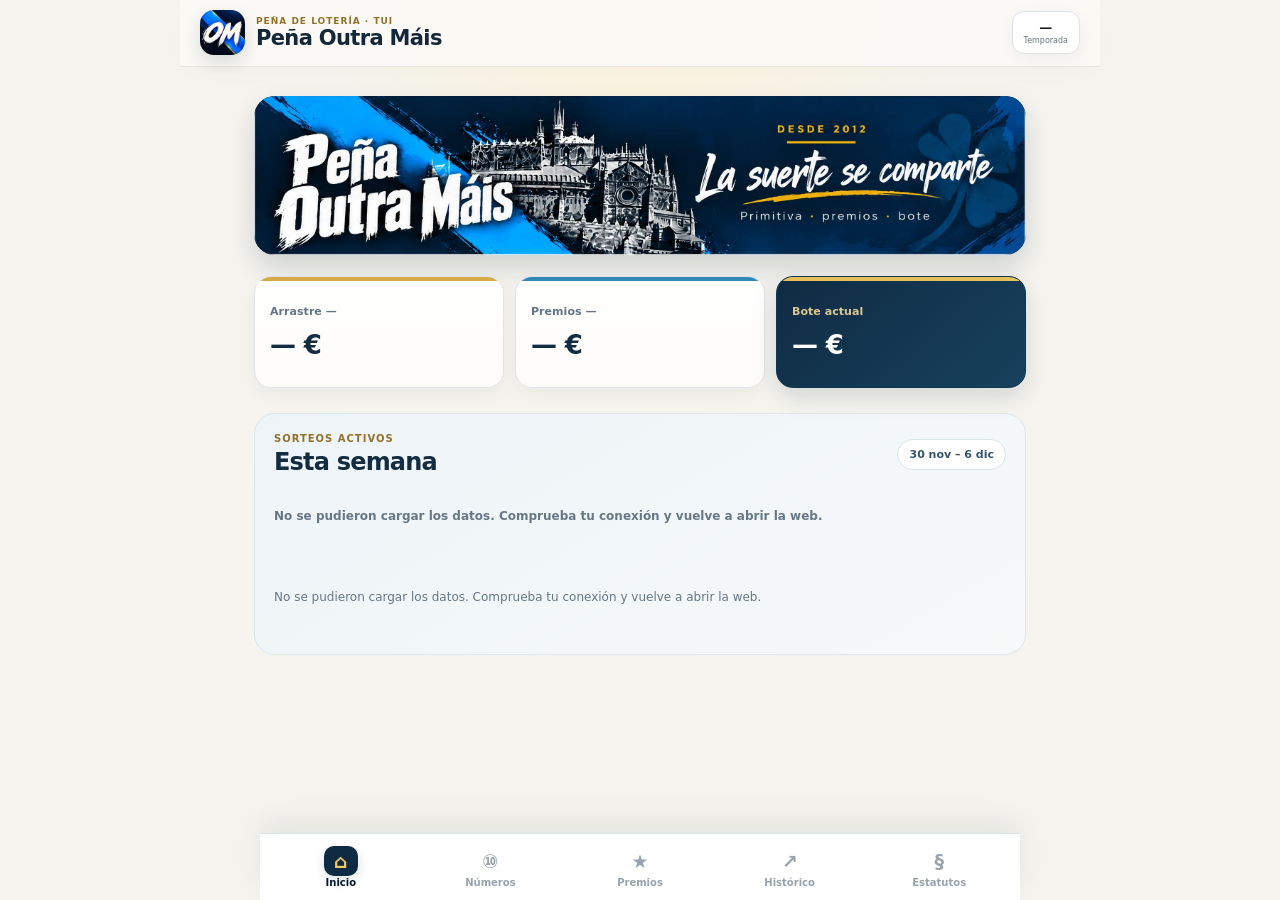
<file: index.html>
<!doctype html>
<html lang="es">
<head>
  <meta charset="utf-8" />
  <meta name="viewport" content="width=device-width, initial-scale=1, viewport-fit=cover" />
  <meta name="theme-color" content="#10283c" />
  <meta name="apple-mobile-web-app-capable" content="yes" />
  <meta name="apple-mobile-web-app-status-bar-style" content="default" />
  <meta name="description" content="Peña Outra Máis · consulta los sorteos de la semana, nuestras combinaciones, premios, bote e histórico." />
  <title>Peña Outra Máis · Lotería</title>
  <link rel="manifest" href="manifest.webmanifest" />
  <link rel="icon" href="otra-mais-public-icon-v2.png" type="image/png" />
  <link rel="apple-touch-icon" sizes="180x180" href="otra-mais-public-icon-v2.png" />
  <meta name="apple-mobile-web-app-title" content="Outra Máis" />
  <link rel="stylesheet" href="css/styles.css?v=20261030-09" />
</head>
<body>
<div class="app-shell">
  <header class="topbar">
    <button class="brand" data-go="inicio" aria-label="Ir al inicio">
      <span class="brand-mark public-brand-icon" aria-hidden="true">OM</span>
      <span class="brand-copy"><small>PEÑA DE LOTERÍA · TUI</small><strong>Peña Outra Máis</strong></span>
    </button>
    <button class="season-button" data-go="historico" aria-label="Ver histórico de temporadas"><span data-season-year>—</span><small>Temporada</small></button>
  </header>

  <main>
    <section class="view active" id="inicio" aria-label="Inicio">
      <h1 class="home-screen-reader">Peña Outra Máis · Resumen de la semana</h1>

      <div class="home-identity-banner" aria-label="Peña Outra Máis, la suerte se comparte">
        <img src="admin/assets/pena-banner-final-crisp.webp?v=20261023-10"
             alt="Peña Outra Máis · La suerte se comparte · Catedral de Tui"
             width="2048" height="683" decoding="async" fetchpriority="high" />
      </div>

      <section class="home-finance" aria-label="Resumen de la peña">
        <div class="home-finance-grid">
          <article class="home-finance-card">
            <span class="home-finance-label">Arrastre <span data-prev-season-year>—</span></span>
            <strong data-carryover>— €</strong>
          </article>
          <article class="home-finance-card">
            <span class="home-finance-label">Premios <span data-season-year>—</span></span>
            <strong data-year-awards>— €</strong>
          </article>
          <article class="home-finance-card home-finance-bote">
            <span class="home-finance-label">Bote actual</span>
            <strong><span data-current-balance>—</span> €</strong>
          </article>
        </div>
      </section>

      <section class="home-week" aria-labelledby="homeWeekTitle">
        <div class="home-week-head">
          <div>
            <span class="home-week-kicker">SORTEOS ACTIVOS</span>
            <h2 id="homeWeekTitle">Esta semana</h2>
          </div>
          <p class="home-week-range" data-week-range>…</p>
        </div>
        <p id="homeActivePrograms" class="home-programs-summary" aria-live="polite">Cargando programación…</p>
        <div id="homeWeeklyDraws" class="home-weekly-draws" aria-live="polite">
          <p class="home-week-empty">Cargando sorteos de esta semana…</p>
        </div>
      </section>

    </section>

    <section class="view" id="numeros" aria-label="Jugadas fijas">
      <header class="page-title public-numbers-heading">
        <p class="public-kicker">APUESTAS FIJAS</p>
        <h2>Jugadas fijas</h2>
        <p>Nuestras combinaciones habituales de lotería.</p>
      </header>

      <section class="public-numbers-summary" aria-label="Resumen de jugadas fijas">
        <article class="public-numbers-kpi">
          <small>Temporada</small><strong data-season-year>—</strong>
        </article>
        <article class="public-numbers-kpi">
          <small>Jugadas activas</small><strong data-fixed-play-count>—</strong>
        </article>
        <article class="public-numbers-kpi">
          <small>Combinaciones</small><strong data-fixed-combination-count>—</strong>
        </article>
        <article class="public-numbers-kpi">
          <small>Juegos</small><strong data-fixed-game-count>—</strong>
        </article>
      </section>

      <section class="public-numbers-panel" aria-labelledby="publicNumbersPanelTitle">
        <div class="public-numbers-panel-head">
          <p class="public-kicker">TEMPORADA <span data-season-year>—</span></p>
          <h2 id="publicNumbersPanelTitle">Jugadas configuradas</h2>
        </div>
        <div id="combinations" class="public-numbers-list" aria-live="polite">
          <p class="public-numbers-empty">Cargando combinaciones…</p>
        </div>
      </section>
    </section>

    <section class="view" id="premios">
      <div class="page-title">
        <p class="public-kicker">TEMPORADA <span data-season-year>—</span></p>
        <h2>Premios y bote</h2>
        <p>Resultados de la temporada y saldo de la peña, sin cuentas individuales.</p>
      </div>
      <div class="public-metrics">
        <article class="metric-card"><div class="metric-icon" aria-hidden="true">◉</div><small>Bote disponible</small><strong><span data-current-balance>—</span> €</strong><span>Saldo acumulado</span></article>
        <article class="metric-card"><div class="metric-icon" aria-hidden="true">★</div><small>Premios del año</small><strong data-year-awards>— €</strong><span>Temporada <span data-season-year>—</span></span></article>
      </div>
      <article class="section-card">
        <div class="section-heading"><div><p class="eyebrow">RESULTADOS COMPROBADOS</p><h2>Últimos sorteos</h2></div></div>
        <div id="publicDrawHistory" class="public-draw-list"><p class="muted">Cargando resultados…</p></div>
      </article>
      <article class="section-card">
        <div class="section-heading"><div><p class="eyebrow">PREMIOS POR MES</p><h2>Temporada <span data-season-year>—</span></h2></div></div>
        <div id="monthlyAwards" class="monthly-list"><p class="muted">Cargando premios…</p></div>
      </article>
    </section>

    <section class="view" id="historico">
      <div class="page-title"><p class="public-kicker">NUESTRA HISTORIA</p><h2>Temporada a temporada</h2><p>Resumen de premios, gastos del bote y saldo final por año.</p></div>
      <div id="historyList" class="history-list"><p class="latest-empty">Cargando histórico…</p></div>
    </section>

    <section class="view" id="normas">
      <div class="page-title"><p class="public-kicker">DOCUMENTO OFICIAL</p><h2>Estatutos de la peña</h2><p>Aquí podrás consultar el documento vigente cuando esté publicado.</p></div>
      <article class="section-card statutes-pdf-box" id="statutesPdfCard" hidden>
        <div style="font-size:32px" aria-hidden="true">§</div>
        <div><h2 style="margin:0 0 5px;font-size:20px">Estatutos oficiales</h2><p class="muted" style="margin:0;font-size:12px">Documento publicado por la administración de Peña Outra Máis.</p></div>
        <a class="primary-button" id="statutesPdfLink" href="#" target="_blank" rel="noopener noreferrer">Abrir estatutos en PDF ↗</a>
      </article>
      <article class="section-card" id="statutesPending"><p class="muted no-margin">Los estatutos todavía no están publicados. Aparecerán aquí automáticamente cuando se suba el PDF oficial.</p></article>
    </section>
  </main>

  <nav class="bottom-nav" aria-label="Navegación principal">
    <button class="nav-item active" data-go="inicio"><span aria-hidden="true">⌂</span><small>Inicio</small></button>
    <button class="nav-item" data-go="numeros"><span aria-hidden="true">⑩</span><small>Números</small></button>
    <button class="nav-item" data-go="premios"><span aria-hidden="true">★</span><small>Premios</small></button>
    <button class="nav-item" data-go="historico"><span aria-hidden="true">↗</span><small>Histórico</small></button>
    <button class="nav-item" data-go="normas"><span aria-hidden="true">§</span><small>Estatutos</small></button>
  </nav>
</div>
<script type="module" src="js/app/main.js?v=20261030-05"></script>
<script src="js/pwa.js" defer></script>
</body>
</html>
</file>
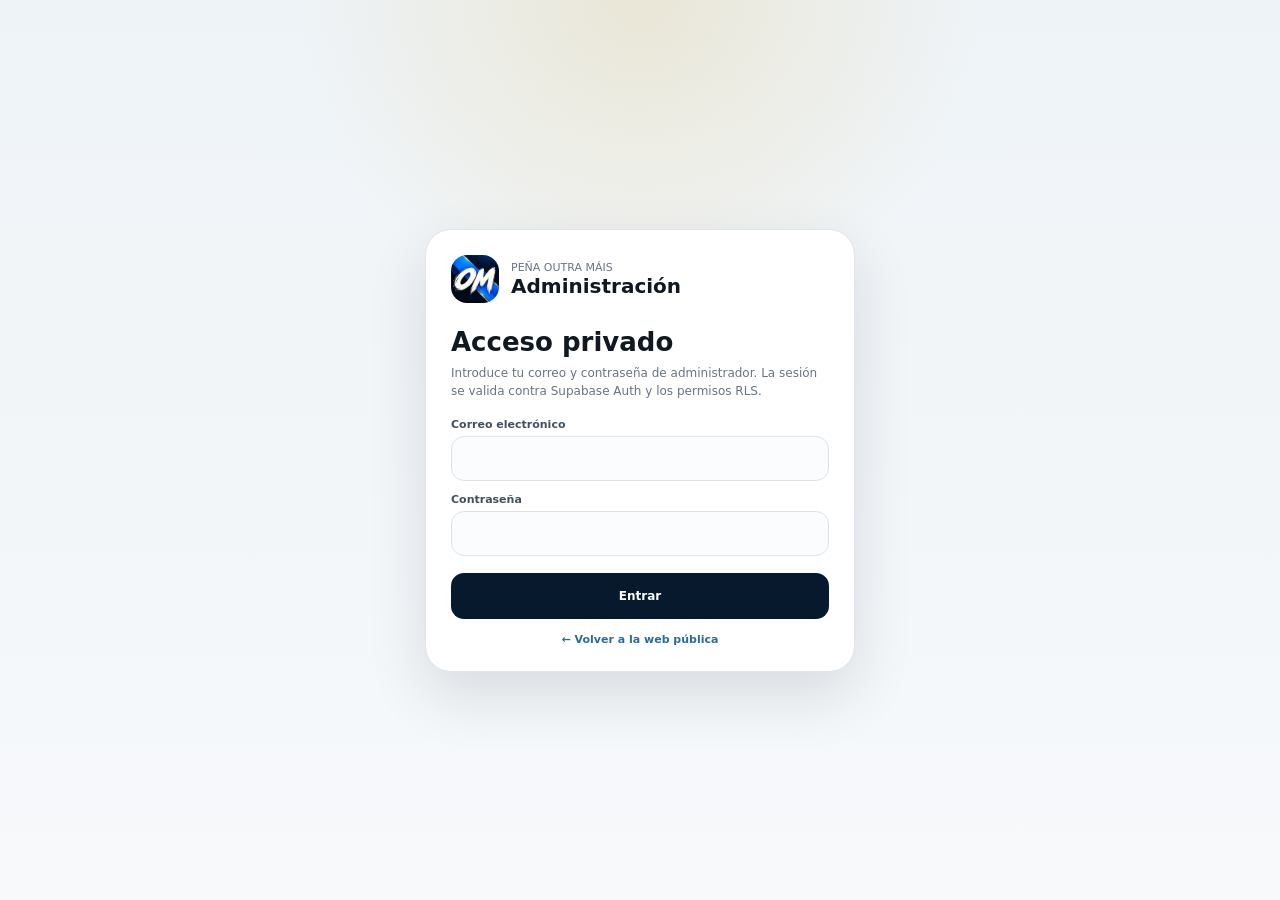
<file: admin/index.html>
<!doctype html>
<html lang="es">
<head>
  <meta charset="utf-8" />
  <meta name="viewport" content="width=device-width, initial-scale=1, viewport-fit=cover" />
  <meta name="robots" content="noindex,nofollow" />
  <title>Administración · Peña Outra Máis</title>
  <link rel="icon" type="image/png" href="apple-touch-icon-180-v3.png" />
  <meta name="apple-mobile-web-app-capable" content="yes" />
  <meta name="apple-mobile-web-app-status-bar-style" content="black-translucent" />
  <meta name="apple-mobile-web-app-title" content="Outra Máis Admin" />
  <link rel="manifest" href="manifest.webmanifest" />
  <link rel="apple-touch-icon" sizes="120x120" href="apple-touch-icon-admin-v5.png" />
  <link rel="apple-touch-icon-precomposed" sizes="120x120" href="apple-touch-icon-admin-v5.png" />
<link rel="stylesheet" href="css/styles.css?v=20261030-OM2" />
</head>
<body data-admin-page="inicio">
  <div class="admin-fixed-shell">
    <div id="adminHeader"></div>
</div>

  <div class="admin-wrap">
    <main class="admin-main">
      <header class="admin-page-title">
        <p class="eyebrow">GESTIÓN</p>
        <h1>Panel de administración</h1>
      </header>

      <section class="admin-brand-banner admin-brand-banner-image-final" aria-label="Peña Outra Máis">
        <img src="assets/pena-banner-final-crisp.webp?v=20261023-10" alt="Peña Outra Máis · La suerte se comparte" />
      </section>

      <section id="dashboardSummary" class="admin-kpis admin-home-kpis">
        <article class="admin-kpi"><small>Socios activos</small><strong>—</strong></article>
        <article class="admin-kpi"><small>Cuotas</small><strong>—</strong></article>
        <article class="admin-kpi"><small>Gastado</small><strong>—</strong></article>
        <article class="admin-kpi"><small>Bote</small><strong>—</strong></article>
      </section>

      <section class="admin-home-grid" aria-label="Accesos de administración">
        <a class="admin-card" href="sorteos.html">
          <span class="admin-card-icon home-icon home-icon-orange" aria-hidden="true">
            <svg viewBox="0 0 24 24">
              <path d="M4 5.5h13.5a1.5 1.5 0 0 1 1.5 1.5v10a1.5 1.5 0 0 1-1.5 1.5H4V5.5Zm2 2v9h11v-9H6Zm2 2h3v2H8v-2Zm0 4h5v2H8v-2Z"/>
              <path d="M16.8 2.8a3.7 3.7 0 1 1 0 7.4 3.7 3.7 0 0 1 0-7.4Zm-1.7 3.8 1.1 1.1 2.3-2.4 1 1-3.3 3.4-2.1-2.1 1-1Z"/>
            </svg>
          </span>
          <strong>Sorteos y apuestas</strong>
          <small>Comprobación SELAE y jugadas especiales.</small>
        </a>

        <a class="admin-card" href="premios.html">
          <span class="admin-card-icon home-icon home-icon-gold" aria-hidden="true">
            <svg viewBox="0 0 24 24">
              <path d="M7 3h8v2h3v3c0 2.7-1.8 4.9-4.3 5.6A5.3 5.3 0 0 1 12 16v2h3v2H7v-2h3v-2a5.3 5.3 0 0 1-1.7-2.4A5.8 5.8 0 0 1 4 8V5h3V3Zm0 4H6v1c0 1.4.7 2.6 1.9 3.3A8 8 0 0 1 7 7Zm8 0a8 8 0 0 1-.9 4.3A3.7 3.7 0 0 0 16 8V7h-1Z"/>
              <path d="M17.2 13.2a4.3 4.3 0 1 1 0 8.6 4.3 4.3 0 0 1 0-8.6Zm.4 1.4c-1.5 0-2.5.8-2.8 2h-.8v1h.7v.5H14v1h.8c.4 1.2 1.4 2 2.8 2 .7 0 1.3-.2 1.8-.5l-.5-1c-.3.2-.7.3-1.2.3-.8 0-1.4-.3-1.7-.9h1.9v-1h-2.1v-.5h2.1v-1H16c.3-.6.9-.9 1.7-.9.5 0 .9.1 1.2.3l.5-1c-.5-.2-1.1-.3-1.8-.3Z"/>
            </svg>
          </span>
          <strong>Premios y bote</strong>
          <small>Entradas, gastos y saldo.</small>
        </a>

        <a class="admin-card" href="cuotas.html">
          <span class="admin-card-icon home-icon home-icon-green" aria-hidden="true">
            <svg viewBox="0 0 24 24"><path d="M14.8 5.1c-3.5 0-6.1 2-6.9 5H5.5v2h2.1v1H5.5v2h2.4c.9 2.9 3.5 4.8 6.9 4.8 1.7 0 3.2-.4 4.4-1.2l-1.1-2.1c-.9.5-1.9.8-3 .8-1.8 0-3.3-.8-4-2.4h4.8v-2h-5.3v-1h5.3v-2h-4.8c.7-1.6 2.2-2.5 4-2.5 1.1 0 2.1.3 3 .8l1.1-2.1a8.5 8.5 0 0 0-4.4-1.1Z"/></svg>
          </span>
          <strong>Cuotas</strong>
          <small>Pagos, ajustes y saldos.</small>
        </a>

        <a class="admin-card" href="temporadas.html">
          <span class="admin-card-icon home-icon home-icon-teal" aria-hidden="true">
            <svg viewBox="0 0 24 24"><path d="M7 2h2v2h6V2h2v2h3v17H4V4h3V2Zm11 8H6v9h12v-9ZM8 12h3v2H8v-2Zm5 0h3v2h-3v-2Zm-5 4h3v2H8v-2Zm5 0h3v2h-3v-2Z"/></svg>
          </span>
          <strong>Temporadas</strong>
          <small>Cuota anual y configuración.</small>
        </a>

        <a class="admin-card" href="socios.html">
          <span class="admin-card-icon home-icon home-icon-blue" aria-hidden="true">
            <svg viewBox="0 0 24 24"><path d="M8.2 11.2a3.3 3.3 0 1 0 0-6.6 3.3 3.3 0 0 0 0 6.6Zm7.7-.8a2.7 2.7 0 1 0 0-5.4 2.7 2.7 0 0 0 0 5.4ZM2.8 18.7c0-3 2.4-5.4 5.4-5.4s5.4 2.4 5.4 5.4v.7H2.8v-.7Zm11.3.7c0-1.8-.6-3.4-1.7-4.6a4.8 4.8 0 0 1 3.5-1.5c2.9 0 5.2 2.3 5.2 5.2v.9h-7Z"/></svg>
          </span>
          <strong>Socios</strong>
          <small>Datos, altas y bajas.</small>
        </a>

        <a class="admin-card" href="numeros.html">
          <span class="admin-card-icon home-icon home-icon-purple home-lottery-icon" aria-hidden="true">
            <b>8</b><b>6</b><b>9</b>
          </span>
          <strong>Números</strong>
          <small>Jugadas y combinaciones.</small>
        </a>

        <a class="admin-card admin-card-wide admin-tools-card" href="herramientas.html">
          <span class="admin-card-icon home-icon home-icon-tools" aria-hidden="true">
            <svg viewBox="0 0 24 24">
              <path d="M12 2 4.5 5v5.8c0 4.7 3.1 8.9 7.5 10.2 4.4-1.3 7.5-5.5 7.5-10.2V5L12 2Zm0 2.2 5.5 2.2v4.4c0 3.6-2.2 6.9-5.5 8.1-3.3-1.2-5.5-4.5-5.5-8.1V6.4L12 4.2Z"/>
              <path d="M11 7h2v5.2l3.1 1.8-1 1.7-4.1-2.4V7Z"/>
            </svg>
          </span>
          <strong>Copias y estatutos</strong>
          <small>Copias de seguridad y PDF vigente.</small>
        </a>
      </section>
    </main>
  </div>

  <script type="module" src="js/app/dashboard.js?v=20261102-1"></script>
</body>
</html>
</file>
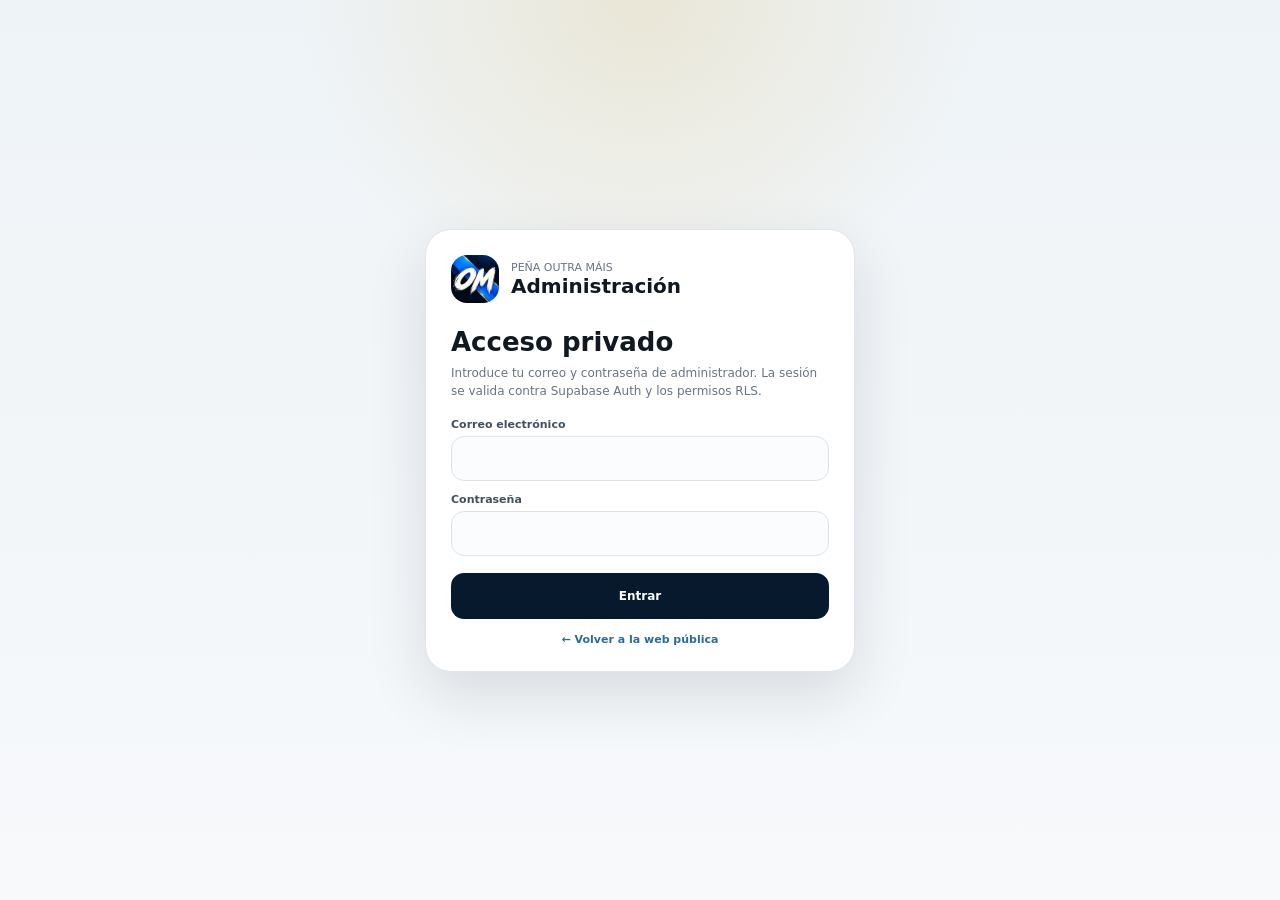
<file: admin/acceso.html>
<!doctype html>
<html lang="es">
<head>
  <meta charset="utf-8" />
  <meta name="viewport" content="width=device-width, initial-scale=1, viewport-fit=cover" />
  <meta name="robots" content="noindex,nofollow" />
  <title>Acceso administración · Peña Outra Máis</title>
  <link rel="icon" type="image/png" href="apple-touch-icon-180-v3.png" />
  <meta name="apple-mobile-web-app-capable" content="yes" />
  <meta name="apple-mobile-web-app-status-bar-style" content="black-translucent" />
  <meta name="apple-mobile-web-app-title" content="Outra Máis Admin" />
  <link rel="manifest" href="manifest.webmanifest" />
  <link rel="apple-touch-icon" sizes="120x120" href="apple-touch-icon-admin-v5.png" />
  <link rel="apple-touch-icon-precomposed" sizes="120x120" href="apple-touch-icon-admin-v5.png" />
<link rel="stylesheet" href="css/styles.css?v=20261030-OM2" />
  <link rel="stylesheet" href="css/forms.css?v=20261022-13" />
</head>
<body class="login-page">
  <section class="login-card">
    <div class="login-brand">
      <span class="login-brand-mark">OM</span>
      <div><small>PEÑA OUTRA MÁIS</small><strong>Administración</strong></div>
    </div>
    <h1>Acceso privado</h1>
    <p>Introduce tu correo y contraseña de administrador. La sesión se valida contra Supabase Auth y los permisos RLS.</p>
    <div id="loginError" class="admin-error" role="alert"></div>
    <form id="loginForm" action="#" method="post" onsubmit="return false;">
      <div class="form-field">
        <label for="email">Correo electrónico</label>
        <input id="email" name="email" type="email" autocomplete="username" required />
      </div>
      <div class="form-field">
        <label for="password">Contraseña</label>
        <input id="password" name="password" type="password" autocomplete="current-password" required />
      </div>
      <button id="loginSubmit" class="login-submit" type="submit">Entrar</button>
    </form>
    <a class="login-back" href="../index.html">← Volver a la web pública</a>
  </section>
  <script src="js/app/login.js" defer></script>
</body>
</html>
</file>
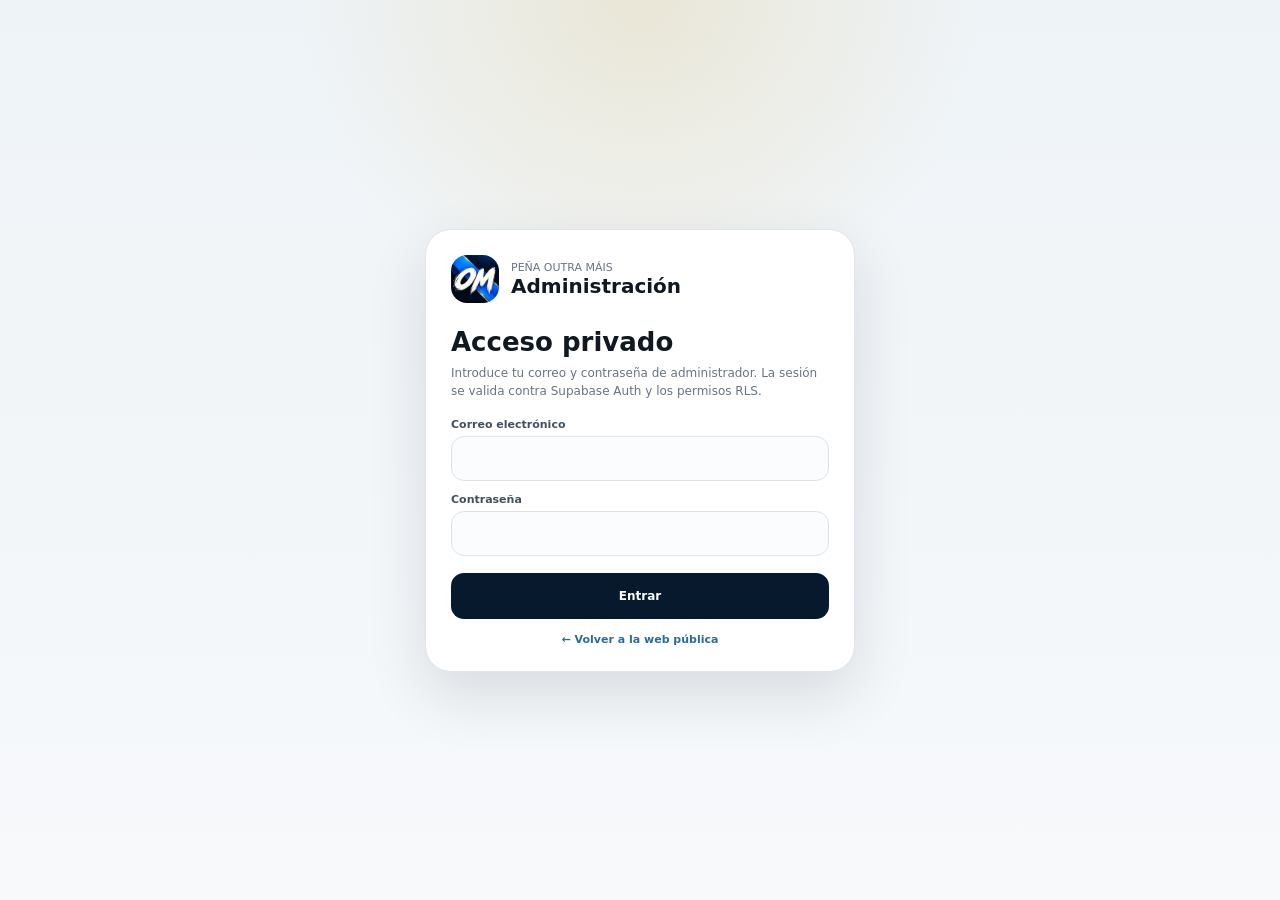
<file: admin/cuotas.html>
<!doctype html>
<html lang="es">
<head>
  <meta charset="utf-8" />
  <meta name="viewport" content="width=device-width, initial-scale=1, viewport-fit=cover" />
  <meta name="theme-color" content="#071a2d" />
  <meta name="robots" content="noindex,nofollow" />
  <title>Cuotas · Peña Outra Máis</title>
  <link rel="icon" type="image/png" href="apple-touch-icon-180-v3.png" />
  <meta name="apple-mobile-web-app-capable" content="yes" />
  <meta name="apple-mobile-web-app-status-bar-style" content="black-translucent" />
  <meta name="apple-mobile-web-app-title" content="Outra Máis Admin" />
  <link rel="manifest" href="manifest.webmanifest" />
  <link rel="apple-touch-icon" sizes="120x120" href="apple-touch-icon-admin-v5.png" />
  <link rel="apple-touch-icon-precomposed" sizes="120x120" href="apple-touch-icon-admin-v5.png" />
<link rel="stylesheet" href="css/styles.css?v=20261030-OM2" />
  <link rel="stylesheet" href="css/forms.css?v=20261028-1" />
</head>
<body data-admin-page="cuotas">
  <div class="admin-fixed-shell">
    <div id="adminHeader"></div>
</div>

  <div class="admin-wrap">
    <main class="admin-main">
      <header class="admin-page-title">
        <p class="eyebrow">APORTACIONES</p>
        <h1>Cuotas y pagos</h1>
        <p>Control de lo previsto, lo cobrado, los pendientes y los pagos adelantados.</p>
      </header>

      <section id="feesSummary" class="admin-kpis"></section>

      <nav class="draw-tabs quota-tabs" aria-label="Secciones de cuotas">
        <button class="draw-tab active" type="button" data-quota-tab="resumen">
          <span>Resumen</span>
        </button>
        <button class="draw-tab" type="button" data-quota-tab="pendientes">
          <span>Pendientes</span>
          <small data-quota-tab-count="pendientes">0</small>
        </button>
        <button class="draw-tab" type="button" data-quota-tab="movimientos">
          <span>Movimientos</span>
          <small data-quota-tab-count="movimientos">0</small>
        </button>
        <button class="draw-tab" type="button" data-quota-tab="adelantos">
          <span>Pagos adelantados</span>
          <small data-quota-tab-count="adelantos">0</small>
        </button>
        <button class="draw-tab" type="button" data-quota-tab="compartir">
          <span>Compartir</span>
        </button>
      </nav>

      <div class="draw-tab-panels quota-tab-panels">
        <section class="draw-tab-panel active" data-quota-panel="resumen">
          <section class="admin-section">
            <div class="admin-section-head">
              <div>
                <p class="eyebrow">FONDO DE CUOTAS</p>
                <h2>Dinero disponible para sorteos</h2>
              </div>
            </div>
            <div id="feesFund" class="admin-kpis"></div>
            <p id="feesFundExplanation" class="admin-form-help"></p>
          </section>
        </section>

        <section class="draw-tab-panel" data-quota-panel="pendientes">
          <section class="admin-section">
            <div class="admin-section-head">
              <div>
                <p class="eyebrow">TEMPORADA ACTUAL</p>
                <h2>Cuotas pendientes de pago</h2>
              </div>
            </div>
            <div id="feesPending" class="admin-loading">Calculando pendientes…</div>
          </section>
        </section>

        <section class="draw-tab-panel" data-quota-panel="movimientos">
          <section class="admin-section">
            <div class="admin-section-head">
              <div>
                <p class="eyebrow">HISTÓRICO DE PAGOS</p>
                <h2>Movimientos de cuotas</h2>
              </div>
              <button class="admin-action" id="newQuotaMovementButton" type="button">+ Registrar movimiento</button>
            </div>
            <div id="feesAdmin" class="admin-loading">Cargando movimientos…</div>
          </section>
        </section>

        <section class="draw-tab-panel" data-quota-panel="adelantos">
          <section class="admin-section">
            <div class="admin-section-head">
              <div>
                <p class="eyebrow">PRÓXIMAS TEMPORADAS</p>
                <h2>Pagos adelantados</h2>
              </div>
            </div>
            <p class="admin-form-help quota-advance-intro">
              Aquí se muestra el dinero que un socio ya ha pagado de más y que se descontará automáticamente de su cuota en una temporada futura.
            </p>
            <div id="feesFuture" class="admin-loading">Calculando pagos adelantados…</div>
          </section>
        </section>

        <section class="draw-tab-panel" data-quota-panel="compartir">
          <section class="admin-section quota-share-section">
            <div class="admin-section-head">
              <div>
                <p class="eyebrow">ESTADO DE CUENTAS</p>
                <h2>Compartir cuotas</h2>
                <p class="admin-form-help">Envía al grupo el resumen completo o prepara el estado individual de cualquier socio.</p>
              </div>
            </div>
            <div id="feesShare" class="admin-loading">Preparando estados de cuotas…</div>
          </section>
        </section>
      </div>
    </main>
  </div>

  <script type="module" src="js/modules/cuotas/index.js?v=20261102-1"></script>
</body>
</html>
</file>
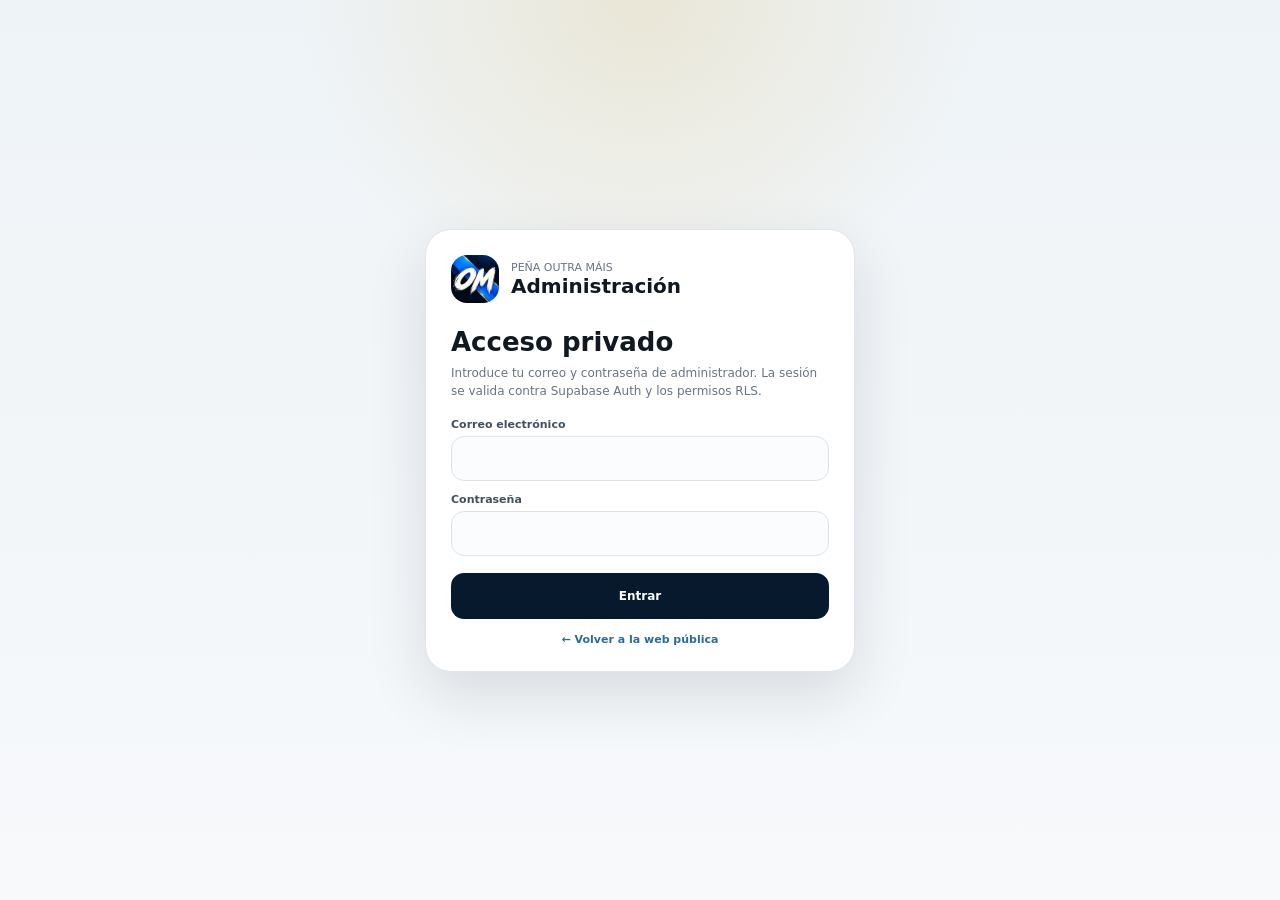
<file: admin/herramientas.html>
<!doctype html>
<html lang="es">
<head>
  <meta charset="utf-8" />
  <meta name="viewport" content="width=device-width, initial-scale=1, viewport-fit=cover" />
  <meta name="theme-color" content="#071a2d" />
  <meta name="robots" content="noindex,nofollow" />
  <title>Herramientas · Peña Outra Máis</title>
  <link rel="icon" type="image/png" href="apple-touch-icon-180-v3.png" />
  <meta name="apple-mobile-web-app-capable" content="yes" />
  <meta name="apple-mobile-web-app-status-bar-style" content="black-translucent" />
  <meta name="apple-mobile-web-app-title" content="Outra Máis Admin" />
  <link rel="manifest" href="manifest.webmanifest" />
  <link rel="apple-touch-icon" sizes="120x120" href="apple-touch-icon-admin-v5.png" />
  <link rel="apple-touch-icon-precomposed" sizes="120x120" href="apple-touch-icon-admin-v5.png" />
<link rel="stylesheet" href="css/styles.css?v=20261030-OM2" />
  <link rel="stylesheet" href="css/forms.css?v=20261023-12" />
</head>
<body data-admin-page="herramientas">
  <div class="admin-fixed-shell">
    <div id="adminHeader"></div>
  </div>

  <div class="admin-wrap">
    <main class="admin-main">
      <header class="admin-page-title">
        <p class="eyebrow">UTILIDADES</p>
        <h1>Copias y estatutos</h1>
        <p>Seguridad de los datos y documento vigente de la peña.</p>
      </header>

      <section class="admin-section tools-section" id="copias">
        <div class="admin-section-head">
          <div>
            <p class="eyebrow">COPIAS AUTOMÁTICAS</p>
            <h2>Respaldo cifrado en Google Drive</h2>
          </div>
          <span class="tools-icon tools-icon-backup" aria-hidden="true">⤓</span>
        </div>

        <p class="tools-copy">
          Programadas para los días 1 y 16 de cada mes a las 7:30 (hora de Galicia).
          Incluyen la base de datos y los documentos de Supabase Storage.
          Se conservan las 8 copias automáticas más recientes.
        </p>

        <div class="tools-info-grid">
          <div><small>Frecuencia</small><strong>1 y 16 de cada mes</strong></div>
          <div><small>Estado</small><strong id="automaticBackupStatus">Comprobando…</strong></div>
          <div><small>Última copia verificada</small><strong id="automaticBackupDate">—</strong></div>
        </div>

        <p class="tools-copy">Se consulta el resultado de GitHub Actions. La copia solo se considera verificada cuando el proceso finaliza correctamente.</p>
        <a class="admin-action secondary" href="https://github.com/DTV79/PenaOutraMais/actions/workflows/pena-backup.yml" target="_blank" rel="noopener noreferrer">Ver copias automáticas</a>
      </section>

      <section class="admin-section tools-section" id="copia-manual">
        <div class="admin-section-head">
          <div>
            <p class="eyebrow">COPIAS DE SEGURIDAD</p>
            <h2>Descargar una copia manual</h2>
          </div>
          <span class="tools-icon tools-icon-backup" aria-hidden="true">⤓</span>
        </div>

        <p class="tools-copy">
          Descarga en este dispositivo una copia de las 13 tablas de datos de la peña.
          No incluye contraseñas ni claves de acceso.
        </p>

        <div class="tools-info-grid">
          <div><small>Incluye</small><strong>13 tablas</strong></div>
          <div><small>Formato</small><strong>JSON</strong></div>
          <div><small>Última descarga en este dispositivo</small><strong id="lastBackup">—</strong></div>
        </div>

        <div id="backupMessage" class="tools-message" hidden></div>
        <button class="admin-action tools-primary-action" id="createBackupButton" type="button">
          Crear y descargar copia
        </button>
      </section>

      <section class="admin-section tools-section" id="estatutos">
        <div class="admin-section-head">
          <div>
            <p class="eyebrow">ESTATUTOS</p>
            <h2>PDF vigente</h2>
          </div>
          <span class="tools-icon tools-icon-pdf" aria-hidden="true">PDF</span>
        </div>

        <p class="tools-copy">
          Sube el PDF de los estatutos. Si ya existe uno, el nuevo archivo lo sustituirá.
          En la web de la peña aparecerá siempre la versión vigente.
        </p>

        <div class="statutes-status-card">
          <div>
            <small>Estado</small>
            <strong id="statutesStatus">Comprobando…</strong>
            <span id="statutesUpdated"></span>
          </div>
          <a class="admin-action secondary" id="openStatutesButton" href="#" target="_blank" rel="noopener" hidden>
            Abrir PDF
          </a>
        </div>

        <label class="statutes-file-picker" for="statutesFile">
          <span>Seleccionar PDF</span>
          <strong id="statutesFileName">Ningún archivo seleccionado</strong>
          <input id="statutesFile" type="file" accept="application/pdf,.pdf" />
        </label>

        <div id="statutesMessage" class="tools-message" hidden></div>

        <div class="tools-actions">
          <button class="admin-action" id="uploadStatutesButton" type="button" disabled>
            Subir estatutos
          </button>
          <button class="admin-action danger-soft" id="deleteStatutesButton" type="button" hidden>
            Eliminar PDF
          </button>
        </div>
      </section>
    </main>
  </div>

  <script type="module" src="js/modules/herramientas/index.js?v=20261023-14"></script>
</body>
</html>
</file>
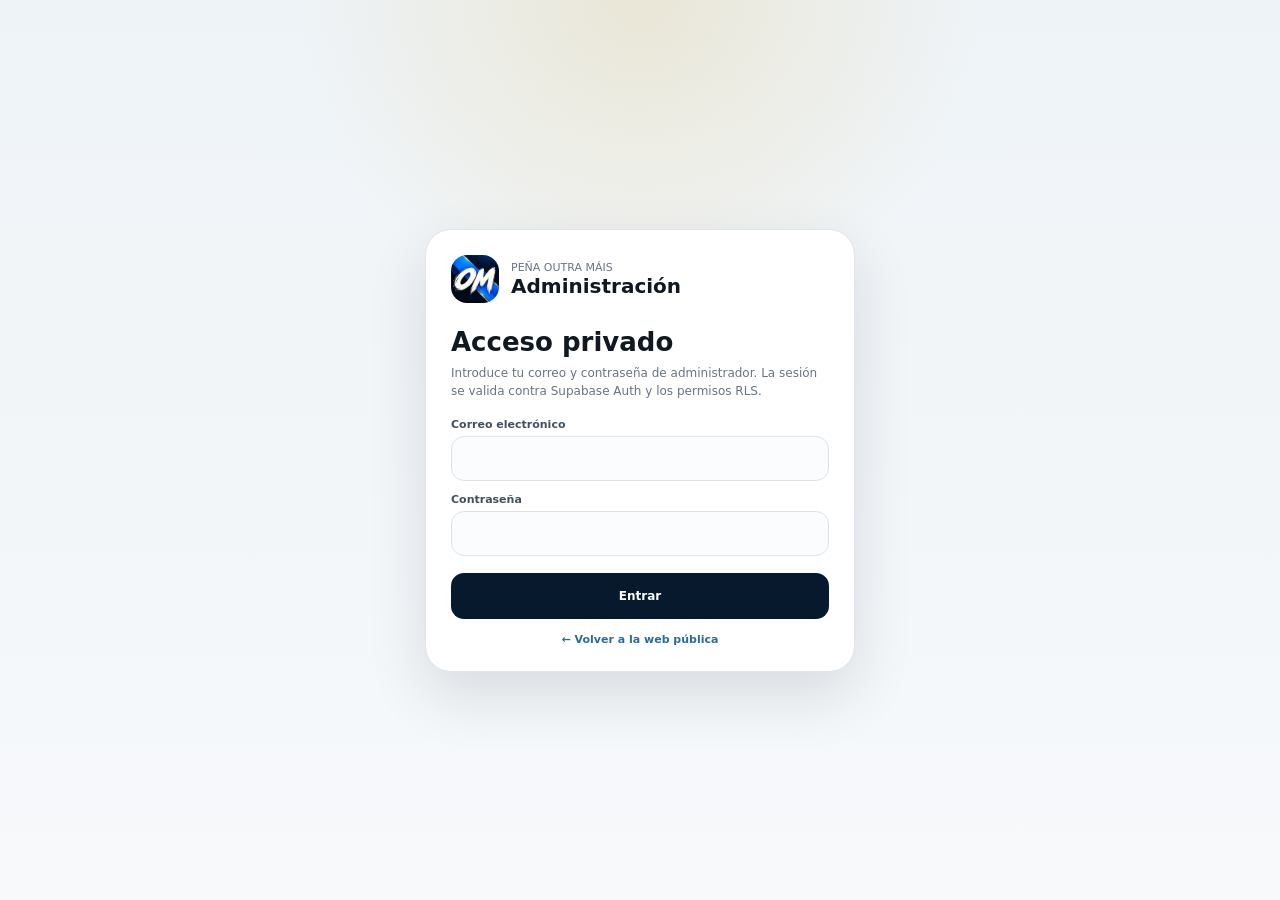
<file: admin/numeros.html>
<!doctype html>
<html lang="es">
<head>
  <meta charset="utf-8" />
  <meta name="viewport" content="width=device-width, initial-scale=1, viewport-fit=cover" />
  <meta name="theme-color" content="#071a2d" />
  <meta name="robots" content="noindex,nofollow" />
  <title>Jugadas fijas · Peña Outra Máis</title>
  <link rel="icon" type="image/png" href="apple-touch-icon-180-v3.png" />
  <meta name="apple-mobile-web-app-capable" content="yes" />
  <meta name="apple-mobile-web-app-status-bar-style" content="black-translucent" />
  <meta name="apple-mobile-web-app-title" content="Outra Máis Admin" />
  <link rel="manifest" href="manifest.webmanifest" />
  <link rel="apple-touch-icon" sizes="120x120" href="apple-touch-icon-admin-v5.png" />
  <link rel="apple-touch-icon-precomposed" sizes="120x120" href="apple-touch-icon-admin-v5.png" />
<link rel="stylesheet" href="css/styles.css?v=20261030-OM2" />
  <link rel="stylesheet" href="css/forms.css?v=20261022-24" />
</head>
<body data-admin-page="numeros">
  <div class="admin-fixed-shell">
    <div id="adminHeader"></div>
</div>

  <div class="admin-wrap">
    <main class="admin-main">
      <header class="admin-page-title">
        <p class="eyebrow">APUESTAS FIJAS</p>
        <h1>Jugadas fijas</h1>
        <p>Grupos de combinaciones que después puedes asignar a distintas programaciones y días de juego.</p>
      </header>

      <section id="numbersSummary" class="admin-kpis"></section>

      <section class="admin-section">
        <div class="admin-section-head">
          <div>
            <p class="eyebrow">TEMPORADA <span data-numbers-season>ACTUAL</span></p>
            <h2>Jugadas configuradas</h2>
          </div>
          <button class="admin-action" id="newFixedPlayButton" type="button">+ Nueva jugada fija</button>
        </div>
        <p class="admin-form-help program-intro">
          Cada jugada fija puede contener una o varias combinaciones. Después podrás decidir en Sorteos qué jugada usar y qué días se juega.
        </p>
        <div id="numbersAdmin" class="admin-loading">Cargando jugadas fijas…</div>
      </section>
    </main>
  </div>

  <script type="module" src="js/modules/numeros/index.js?v=20261023-13"></script>
</body>
</html>
</file>
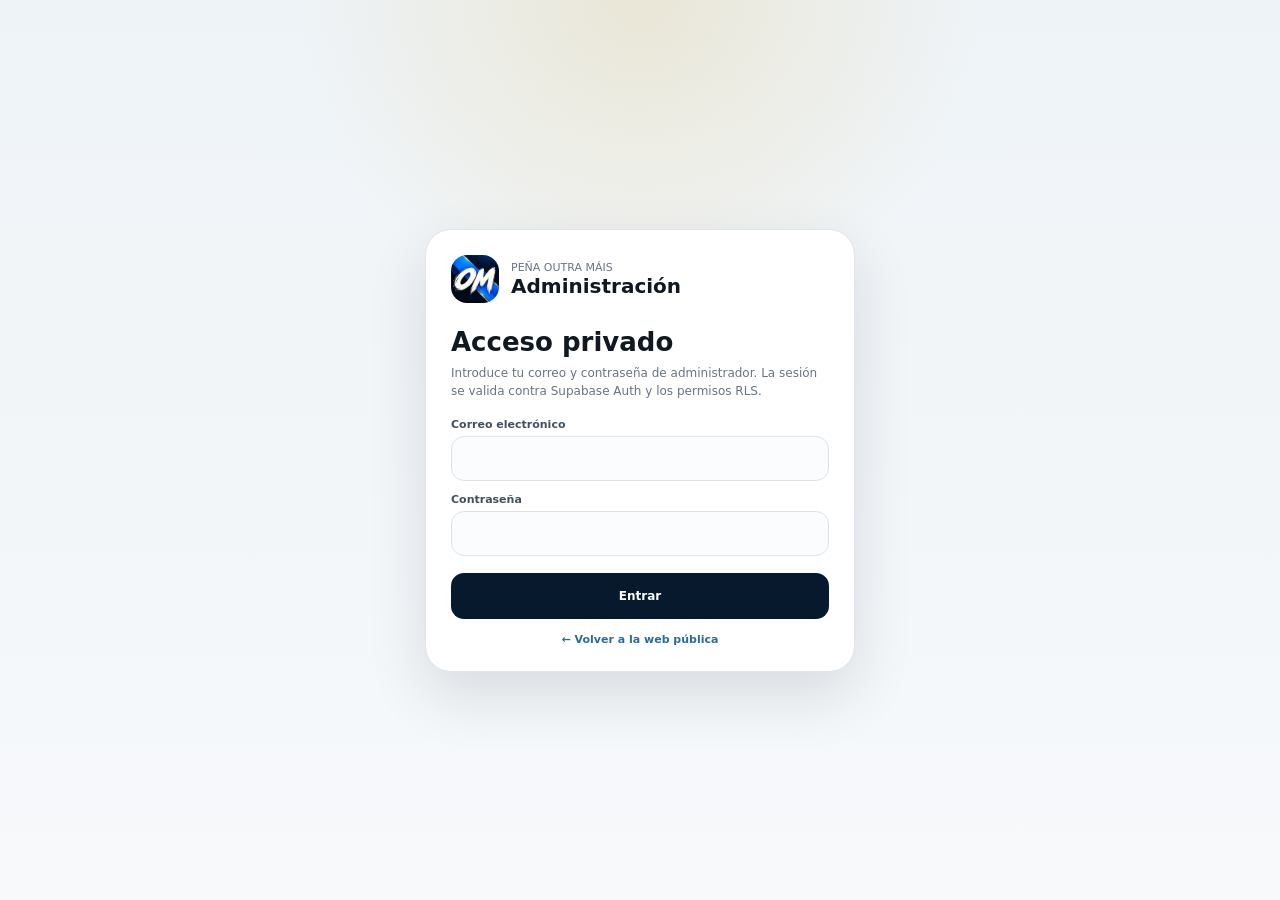
<file: admin/premios.html>
<!doctype html>
<html lang="es">
<head>
  <meta charset="utf-8" />
  <meta name="viewport" content="width=device-width, initial-scale=1, viewport-fit=cover" />
  <meta name="theme-color" content="#071a2d" />
  <meta name="robots" content="noindex,nofollow" />
  <title>Premios y bote · Peña Outra Máis</title>
  <link rel="icon" type="image/png" href="apple-touch-icon-180-v3.png" />
  <meta name="apple-mobile-web-app-capable" content="yes" />
  <meta name="apple-mobile-web-app-status-bar-style" content="black-translucent" />
  <meta name="apple-mobile-web-app-title" content="Outra Máis Admin" />
  <link rel="manifest" href="manifest.webmanifest" />
  <link rel="apple-touch-icon" sizes="120x120" href="apple-touch-icon-admin-v5.png" />
  <link rel="apple-touch-icon-precomposed" sizes="120x120" href="apple-touch-icon-admin-v5.png" />
<link rel="stylesheet" href="css/styles.css?v=20261030-OM2" />
  <link rel="stylesheet" href="css/forms.css?v=20261022-33" />
</head>
<body data-admin-page="premios">
  <div class="admin-fixed-shell">
  <div id="adminHeader"></div>
</div>
  <div class="admin-wrap"><main class="admin-main">
    <header class="admin-page-title"><p class="eyebrow">ECONOMÍA</p><h1>Premios y bote</h1><p>Resumen y movimientos económicos de la temporada activa.</p></header>
    <section id="awardsSummary" class="admin-kpis"></section>

    <nav class="draw-tabs award-tabs" aria-label="Secciones de premios">
      <button class="draw-tab active" type="button" data-award-tab="premios">
        <span>Premios</span>
      </button>
      <button class="draw-tab" type="button" data-award-tab="bote">
        <span>Bote</span>
      </button>
    </nav>

    <div class="award-tab-panels">
      <section class="draw-tab-panel active" data-award-panel="premios">
        <section class="admin-section">
          <div class="admin-section-head">
            <div><p class="eyebrow">PREMIOS</p><h2>Por meses</h2></div>
          </div>
          <div id="awardsMonthly" class="award-month-list"></div>
        </section>
      </section>

      <section class="draw-tab-panel" data-award-panel="bote">
        <section class="admin-section">
          <div class="admin-section-head">
            <div><p class="eyebrow">MOVIMIENTOS</p><h2>Bote</h2></div>
            <button class="admin-action" id="newBoteMovementButton" type="button">+ Movimiento</button>
          </div>
          <div id="awardsMovements" class="admin-loading">Cargando movimientos…</div>
        </section>
      </section>
    </div>
  </main></div>
  <script type="module" src="js/modules/premios/index.js?v=20261023-13"></script>
</body>
</html>
</file>
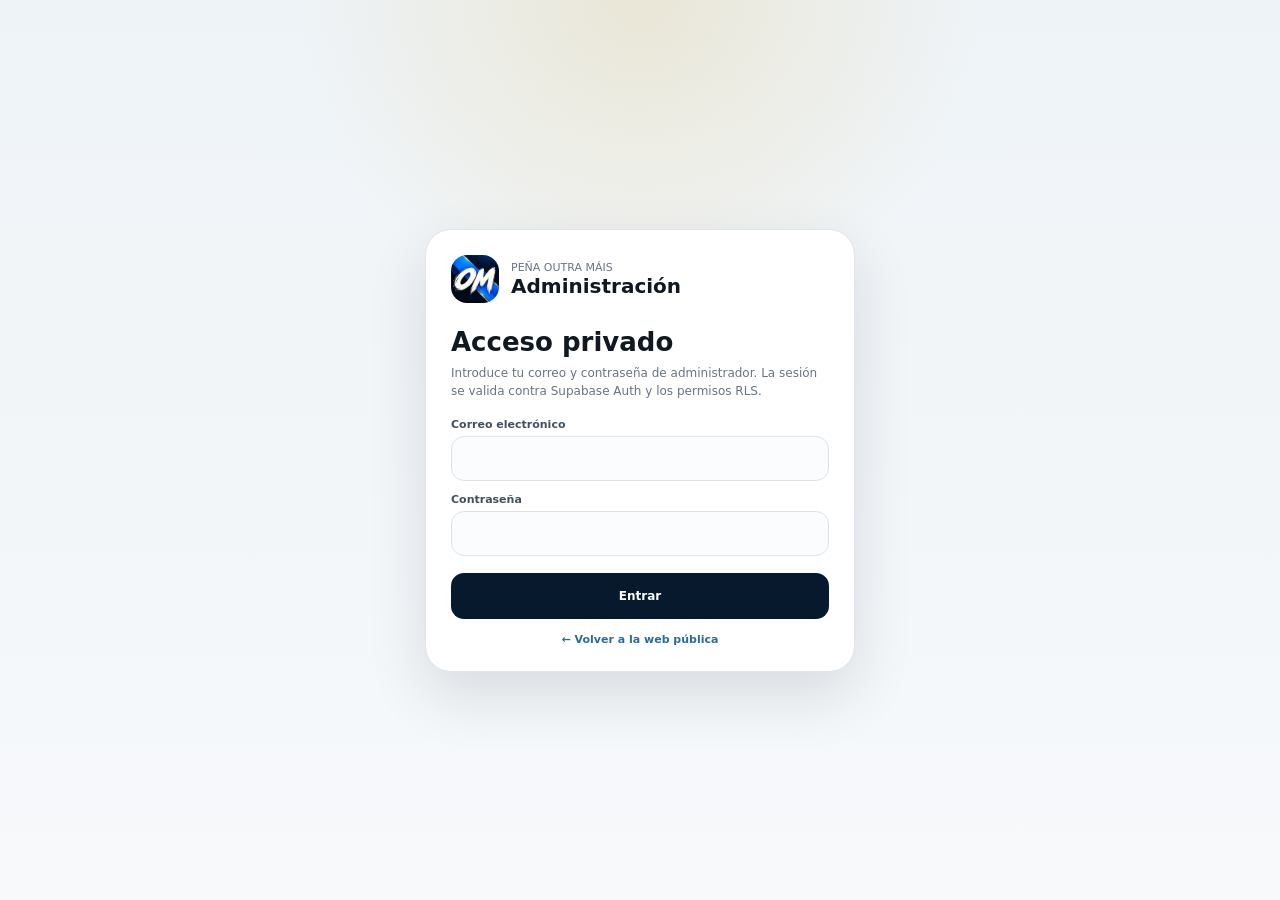
<file: admin/socios.html>
<!doctype html>
<html lang="es">
<head>
  <meta charset="utf-8" />
  <meta name="viewport" content="width=device-width, initial-scale=1, viewport-fit=cover" />
  <meta name="theme-color" content="#071a2d" />
  <meta name="robots" content="noindex,nofollow" />
  <title>Socios · Peña Outra Máis</title>
  <link rel="icon" type="image/png" href="apple-touch-icon-180-v3.png" />
  <meta name="apple-mobile-web-app-capable" content="yes" />
  <meta name="apple-mobile-web-app-status-bar-style" content="black-translucent" />
  <meta name="apple-mobile-web-app-title" content="Outra Máis Admin" />
  <link rel="manifest" href="manifest.webmanifest" />
  <link rel="apple-touch-icon" sizes="120x120" href="apple-touch-icon-admin-v5.png" />
  <link rel="apple-touch-icon-precomposed" sizes="120x120" href="apple-touch-icon-admin-v5.png" />
<link rel="stylesheet" href="css/styles.css?v=20261030-OM2" />
  <link rel="stylesheet" href="css/forms.css?v=20261023-11" />
</head>
<body data-admin-page="socios">
  <div class="admin-fixed-shell">
  <div id="adminHeader"></div>
</div>
  <div class="admin-wrap"><main class="admin-main">
    <header class="admin-page-title"><p class="eyebrow">PERSONAS</p><h1>Socios</h1><p>Información privada de los miembros de la peña.</p></header>
    <section class="admin-section">
      <div class="admin-section-head"><div><p class="eyebrow">LISTADO</p><h2>Socios</h2></div><button class="admin-action" id="newMemberButton" type="button">+ Nuevo socio</button></div>
      <div class="member-search-bar">
        <label for="memberSearch">Buscar socio</label>
        <input id="memberSearch" type="search" placeholder="Nombre, apellidos o alias…" autocomplete="off" />
      </div>
      <p id="memberSearchResult" class="member-search-result" hidden></p>
      <div id="membersAdmin" class="admin-loading">Cargando socios…</div>
    </section>
  </main></div>
  <script type="module" src="js/modules/socios/index.js?v=20261023-13"></script>
</body>
</html>
</file>
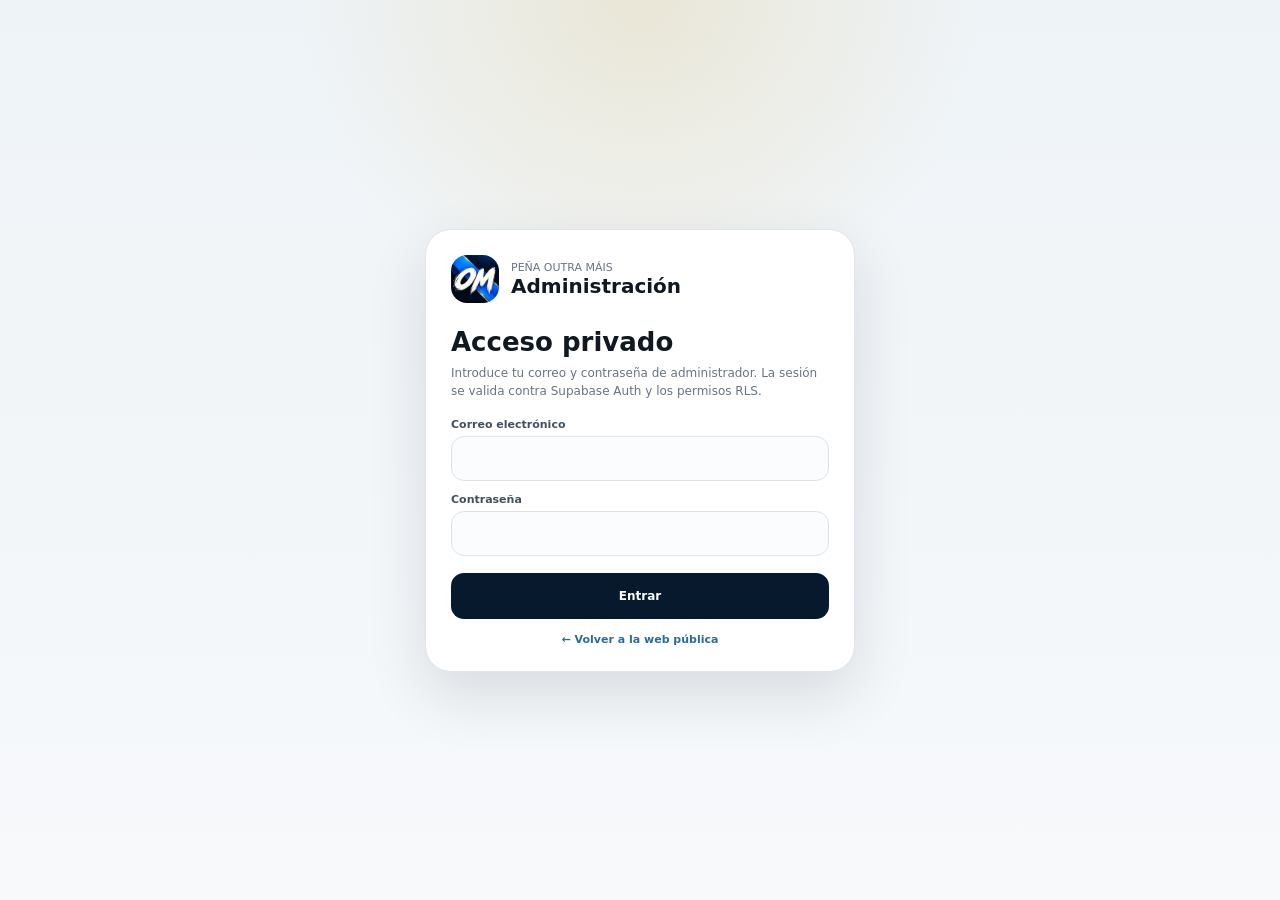
<file: admin/sorteos.html>
<!doctype html>
<html lang="es">
<head>
  <meta charset="utf-8" />
  <meta name="viewport" content="width=device-width, initial-scale=1, viewport-fit=cover" />
  <meta name="theme-color" content="#071a2d" />
  <meta name="robots" content="noindex,nofollow" />
  <title>Sorteos y apuestas · Peña Outra Máis</title>
  <link rel="icon" type="image/png" href="apple-touch-icon-180-v3.png" />
  <meta name="apple-mobile-web-app-capable" content="yes" />
  <meta name="apple-mobile-web-app-status-bar-style" content="black-translucent" />
  <meta name="apple-mobile-web-app-title" content="Outra Máis Admin" />
  <link rel="manifest" href="manifest.webmanifest" />
  <link rel="apple-touch-icon" sizes="120x120" href="apple-touch-icon-admin-v5.png" />
  <link rel="apple-touch-icon-precomposed" sizes="120x120" href="apple-touch-icon-admin-v5.png" />
<link rel="stylesheet" href="css/styles.css?v=20261030-OM2" />
  <link rel="stylesheet" href="css/forms.css?v=20261029-1" />
</head>
<body data-admin-page="sorteos">
  <div class="admin-fixed-shell">
    <div id="adminHeader"></div>
</div>

  <div class="admin-wrap">
    <main class="admin-main">
      <header class="admin-page-title">
        <p class="eyebrow">COMPROBACIÓN AUTOMÁTICA</p>
        <h1>Sorteos y apuestas</h1>
        <p>Programación, jugadas especiales y comprobación de resultados oficiales de SELAE.</p>
      </header>

      <section id="drawsSummary" class="admin-kpis"></section>

      <nav class="draw-tabs" aria-label="Secciones de sorteos">
        <button class="draw-tab active" type="button" data-draw-tab="enjuego">
          <span>En Juego</span>
          <small data-tab-count="enjuego">0</small>
        </button>
        <button class="draw-tab" type="button" data-draw-tab="recientes">
          <span>Resultados recientes</span>
          <small data-tab-count="recientes">0</small>
        </button>
        <button class="draw-tab" type="button" data-draw-tab="programadas">
          <span>Apuestas Programadas</span>
          <small data-tab-count="programadas">0</small>
        </button>
        <button class="draw-tab" type="button" data-draw-tab="especiales">
          <span>Apuestas Especiales</span>
        </button>
        <button class="draw-tab" type="button" data-draw-tab="historico">
          <span>Histórico</span>
          <small data-tab-count="historico">0</small>
        </button>
      </nav>

      <div class="draw-tab-panels">
        <section class="draw-tab-panel active" data-draw-panel="enjuego">
          <section class="admin-section">
            <div class="admin-section-head">
              <div>
                <p class="eyebrow">EN JUEGO</p>
                <h2>Apuestas en juego</h2>
              </div>
            </div>
            <div id="drawsActive" class="admin-loading">Cargando apuestas en juego…</div>
          </section>
        </section>
        <section class="draw-tab-panel" data-draw-panel="recientes">
          <section class="admin-section">
            <div class="admin-section-head">
              <div>
                <p class="eyebrow">ÚLTIMOS RESULTADOS</p>
                <h2>Resultados recientes</h2>
              </div>
            </div>
            <p class="admin-form-help recent-results-help">
              Los sorteos comprobados permanecen aquí hasta el miércoles de la semana siguiente. El jueves pasan automáticamente al histórico.
            </p>
            <div id="drawsRecent" class="admin-loading">Cargando resultados recientes…</div>
          </section>
        </section>

        <section class="draw-tab-panel" data-draw-panel="programadas">
          <section class="admin-section">
            <div class="admin-section-head">
              <div>
                <p class="eyebrow">AUTOMÁTICAS</p>
                <h2>Apuestas Programadas</h2>
              </div>
              <button class="admin-action" id="newProgramButton" type="button">+ Nueva programación</button>
            </div>
            <p class="admin-form-help program-intro">
              Define apuestas recurrentes por juego, días, importe y fondo. La Primitiva habitual conserva las 10 combinaciones fijas.
            </p>
            <div id="programsAdmin" class="admin-loading">Cargando programaciones…</div>
          </section>
        </section>
        <section class="draw-tab-panel" data-draw-panel="especiales">
          <section class="admin-section">
            <div class="admin-section-head sorteo-actions-head">
              <div>
                <p class="eyebrow">PUNTUALES</p>
                <h2>Apuestas Especiales</h2>
              </div>
              <button class="admin-action" id="newSpecialBetButton" type="button">+ Apuesta especial</button>
            </div>
            <p class="admin-form-help">
              Para jugadas no recurrentes: Primitiva, Euromillones, Bonoloto o Lotería Nacional/Navidad. Puedes elegir si se pagan con Cuotas o con el Bote.
            </p>
          </section>
        </section>
        <section class="draw-tab-panel" data-draw-panel="historico">
          <section class="admin-section">
            <div class="admin-section-head">
              <div>
                <p class="eyebrow">HISTÓRICO</p>
                <h2>Sorteos finalizados</h2>
              </div>
            </div>
            <div id="drawsHistory" class="admin-loading">Cargando histórico…</div>
          </section>
        </section>
      </div>
    </main>
  </div>

  <script type="module" src="js/modules/sorteos/index.js?v=20261029-1"></script>
</body>
</html>
</file>
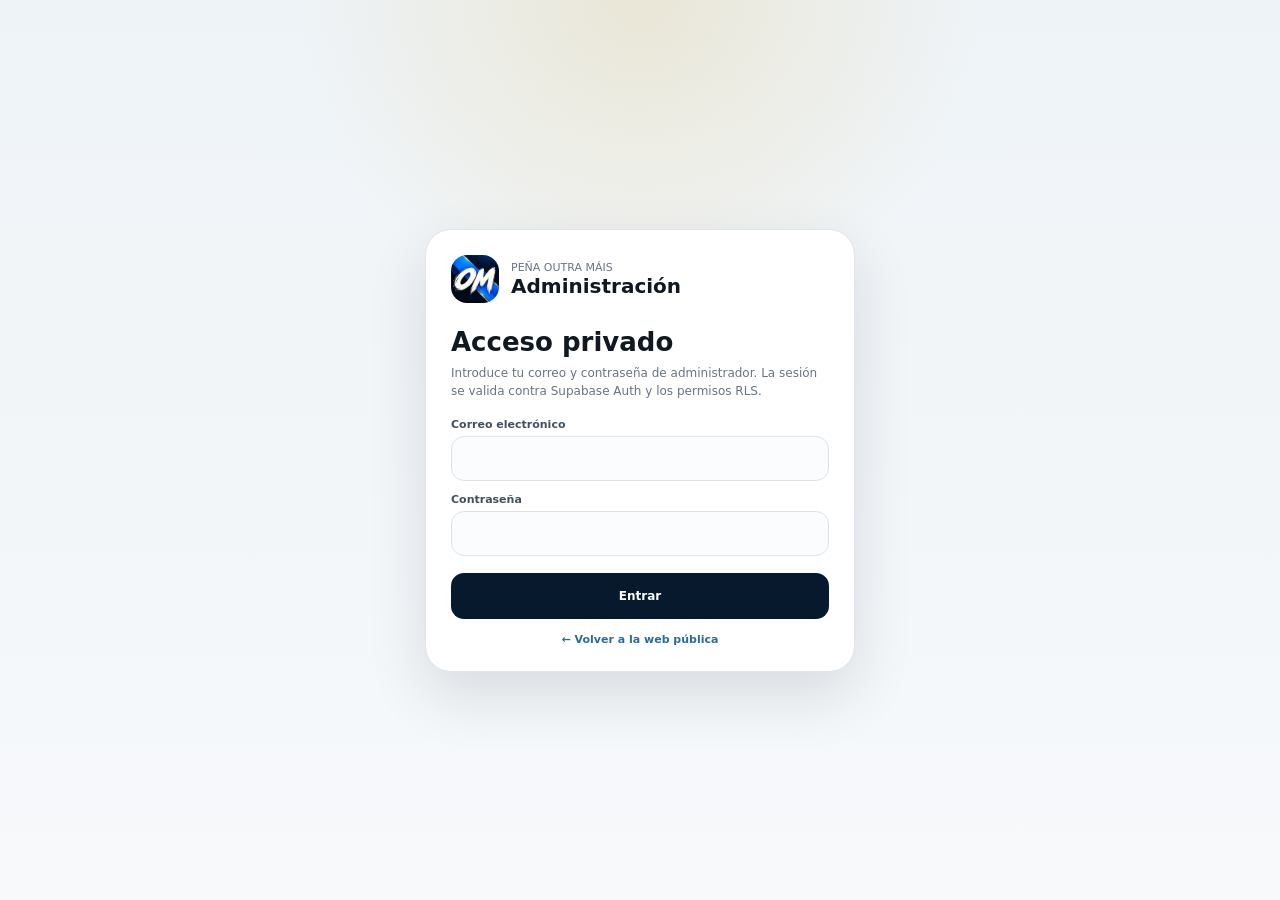
<file: admin/temporadas.html>
<!doctype html>
<html lang="es">
<head>
  <meta charset="utf-8" />
  <meta name="viewport" content="width=device-width, initial-scale=1, viewport-fit=cover" />
  <meta name="theme-color" content="#071a2d" />
  <meta name="robots" content="noindex,nofollow" />
  <title>Temporadas · Peña Outra Máis</title>
  <link rel="icon" type="image/png" href="apple-touch-icon-180-v3.png" />
  <meta name="apple-mobile-web-app-capable" content="yes" />
  <meta name="apple-mobile-web-app-status-bar-style" content="black-translucent" />
  <meta name="apple-mobile-web-app-title" content="Outra Máis Admin" />
  <link rel="manifest" href="manifest.webmanifest" />
  <link rel="apple-touch-icon" sizes="120x120" href="apple-touch-icon-admin-v5.png" />
  <link rel="apple-touch-icon-precomposed" sizes="120x120" href="apple-touch-icon-admin-v5.png" />
<link rel="stylesheet" href="css/styles.css?v=20261030-OM2" />
  <link rel="stylesheet" href="css/forms.css?v=20261022-38" />
</head>
<body data-admin-page="temporadas">
  <div class="admin-fixed-shell">
  <div id="adminHeader"></div>
</div>
  <div class="admin-wrap"><main class="admin-main">
    <header class="admin-page-title"><p class="eyebrow">CONFIGURACIÓN</p><h1>Temporadas</h1><p>Años, fechas, cuota semanal y temporada activa.</p></header>
    <section class="admin-section">
      <div class="admin-section-head"><div><p class="eyebrow">GESTIÓN ANUAL</p><h2>Años y temporadas</h2></div><button class="admin-action" id="newSeasonButton" type="button">+ Nueva temporada</button></div>
      <div id="seasonsAdmin" class="admin-loading">Cargando temporadas…</div>
    </section>
  </main></div>
  <script type="module" src="js/modules/temporadas/index.js?v=20261023-13"></script>
</body>
</html>
</file>
<file: css/styles.css>
@import url('./base.css?v=20261022-13');
@import url('./layout.css?v=20261022-13');
@import url('./components.css?v=20261022-13');
@import url('./pages.css?v=20261022-13');
@import url('./theme.css?v=20261022-13');
@import url('./public-redesign.css?v=20261030-09');
@import url('./public-numbers.css?v=20261030-01');
</file>
<file: admin/css/styles.css>
@import url('../../css/base.css?v=20261022-24');
@import url('./layout.css?v=20261023-13');
@import url('./components.css?v=20261023-01');
@import url('./pages.css?v=20261023-12');
@import url('./forms.css?v=20261023-44');


/* Cabecera única v24 */
.admin-top-nav-static,
.admin-top-nav{display:none!important}

.admin-fixed-shell{
  position:sticky!important;
  top:0!important;
  z-index:90!important;
  background:rgba(250,251,252,.97)!important;
  border-bottom:1px solid rgba(7,26,45,.08)!important;
  box-shadow:0 8px 26px rgba(7,26,45,.055)!important;
  backdrop-filter:blur(18px)
}

.admin-header{
  position:static!important;
  padding:calc(9px + env(safe-area-inset-top)) 14px 0!important;
  background:transparent!important;
  border:0!important;
  box-shadow:none!important
}

.admin-header-inner{
  max-width:1180px!important;
  margin:0 auto!important;
  display:flex!important;
  align-items:center!important;
  justify-content:space-between!important;
  gap:12px!important;
  padding-bottom:8px!important
}

.admin-header-actions{
  display:flex!important;
  align-items:center!important;
  gap:7px!important
}

.admin-home-button,
a.admin-home-button{
  height:38px!important;
  display:inline-flex!important;
  align-items:center!important;
  justify-content:center!important;
  gap:6px!important;
  padding:0 12px!important;
  border:1px solid #dce3e8!important;
  border-radius:12px!important;
  background:#fff!important;
  color:var(--navy)!important;
  text-decoration:none!important;
  font-size:11px!important;
  font-weight:850!important;
  box-shadow:none!important
}

.admin-home-button:hover{
  background:#f8fafb!important;
  border-color:#c8d4dd!important
}

.admin-home-button span{
  font-size:14px!important;
  line-height:1!important
}

@media(max-width:759px){
  .admin-home-button,
  a.admin-home-button{
    width:38px!important;
    min-width:38px!important;
    padding:0!important
  }
  .admin-home-button strong{display:none!important}
}


/* Identidad OM para administración, compartida con la web pública. */
.admin-brand-mark,
.login-brand-mark{
  background:#071a2d url('../../assets/om-cabecera-azul-v2.webp') center / cover no-repeat !important;
  border:0 !important;
  outline:0 !important;
  color:transparent !important;
  font-size:0 !important;
  overflow:hidden;
}
</file>
<file: admin/css/forms.css>
.modal-open{overflow:hidden}
.admin-modal-backdrop{position:fixed;z-index:200;inset:0;display:grid;place-items:end center;padding:14px;background:rgba(7,26,45,.48);backdrop-filter:blur(3px)}
.admin-modal{width:min(620px,100%);max-height:min(88dvh,820px);overflow:auto;border:1px solid var(--line);border-radius:24px 24px 18px 18px;background:#fff;box-shadow:0 24px 70px rgba(7,26,45,.25)}
.admin-modal-header{position:sticky;top:0;z-index:2;display:flex;justify-content:space-between;align-items:flex-start;gap:12px;padding:17px 17px 13px;background:rgba(255,255,255,.96);backdrop-filter:blur(14px);border-bottom:1px solid var(--line)}
.admin-modal-header h2{margin:3px 0 0;font-size:20px}
.admin-modal-close{width:35px;height:35px;border:1px solid var(--line);border-radius:11px;background:#f7f9fb;color:var(--ink);font-size:22px;line-height:1}
.admin-modal-body{padding:16px 17px}
.admin-modal-actions{position:sticky;bottom:0;z-index:2;display:flex;justify-content:flex-end;gap:8px;padding:12px 17px calc(12px + env(safe-area-inset-bottom));border-top:1px solid var(--line);background:rgba(255,255,255,.96);backdrop-filter:blur(14px)}
.admin-action.danger{background:var(--red);color:#fff}
.admin-action.danger-soft{background:var(--redsoft);color:var(--red)}
.admin-action:disabled{opacity:.55;cursor:not-allowed}
.admin-confirm-text{margin:0 0 13px;color:var(--muted);font-size:11px;line-height:1.55}
.admin-form{margin:0}
.admin-form-grid{display:grid;grid-template-columns:1fr;gap:11px}
.admin-form-field label{display:block;margin-bottom:5px;color:#41505e;font-size:9px;font-weight:850}
.admin-form-field input,.admin-form-field select,.admin-form-field textarea{width:100%;min-height:44px;border:1px solid #dbe3ea;border-radius:13px;background:#fbfcfd;padding:9px 11px;font:inherit;font-size:12px;color:var(--ink);outline:none}
.admin-form-field input:focus,.admin-form-field select:focus,.admin-form-field textarea:focus{border-color:#7f9bb4;box-shadow:0 0 0 3px rgba(35,105,160,.08)}
.admin-form-help{margin:12px 1px 0;color:var(--muted);font-size:9px;line-height:1.45}
.member-summary{display:grid;grid-template-columns:repeat(3,1fr);gap:7px;margin-bottom:11px}
.member-summary span{padding:9px;border-radius:13px;background:#f4f7f9;text-align:center;color:var(--muted);font-size:8px}
.member-summary strong{display:block;margin-bottom:2px;color:var(--ink);font-size:15px}
.member-admin-list{display:grid;gap:9px}
.member-admin-card{padding:13px;border:1px solid var(--line);border-radius:17px;background:#fff}
.member-admin-top{display:grid;grid-template-columns:auto 1fr auto;align-items:center;gap:9px}
.member-admin-avatar{width:36px;height:36px;display:grid;place-items:center;border-radius:12px;background:var(--navy);color:#fff;font-size:9px;font-weight:900}
.member-admin-name{min-width:0}
.member-admin-name strong,.member-admin-name small{display:block}
.member-admin-name strong{font-size:12px}
.member-admin-name small{margin-top:2px;color:var(--muted);font-size:9px;white-space:nowrap;overflow:hidden;text-overflow:ellipsis}
.member-admin-meta{display:grid;grid-template-columns:repeat(2,1fr);gap:1px;margin-top:11px;border:1px solid var(--line);border-radius:13px;overflow:hidden;background:var(--line)}
.member-admin-meta>div{min-width:0;padding:8px 9px;background:#fafcfd}
.member-admin-meta small,.member-admin-meta strong{display:block}
.member-admin-meta small{color:var(--muted);font-size:7px;text-transform:uppercase;letter-spacing:.5px}
.member-admin-meta strong{margin-top:2px;font-size:9px}
.truncate{overflow:hidden;text-overflow:ellipsis;white-space:nowrap}
.member-off-note{margin:9px 0 0;padding:7px 9px;border-radius:10px;background:#f3f5f7;color:var(--muted);font-size:8px}
.member-admin-actions{display:flex;justify-content:flex-end;gap:7px;margin-top:10px}
@media(min-width:640px){
  .admin-modal-backdrop{place-items:center;padding:24px}
  .admin-modal{border-radius:24px}
  .admin-form-grid{grid-template-columns:repeat(2,1fr)}
  .member-admin-list{grid-template-columns:repeat(2,1fr)}
}

.quota-pending-row{display:flex;align-items:center;justify-content:space-between;gap:12px;padding:10px 0;border-bottom:1px solid var(--line)}
.quota-pending-row:last-child{border-bottom:0}
.quota-pending-row div{min-width:0}
.quota-pending-row div strong,.quota-pending-row div small{display:block}
.quota-pending-row div strong{font-size:11px}
.quota-pending-row div small{margin-top:2px;color:var(--muted);font-size:8px}
.quota-pending-row>strong{font-size:11px;color:var(--red)}

.admin-form-wide{grid-column:1/-1}
.quota-future-head{display:flex;align-items:center;justify-content:space-between;gap:12px;padding:10px 0 12px;border-bottom:1px solid var(--line)}
.quota-future-head span{color:var(--muted);font-size:9px;text-transform:uppercase;letter-spacing:.6px}
.quota-future-head strong{font-size:17px;color:var(--green)}
.quota-future-row>strong{color:var(--green)}
.quota-table td:last-child{white-space:nowrap}
.quota-row-actions{display:flex;justify-content:flex-end;gap:5px}
.admin-mini-action{border:1px solid var(--line);border-radius:9px;background:#fff;color:var(--navy);padding:6px 8px;font-size:8px;font-weight:850}
.admin-mini-action.danger{border-color:#f2cfd3;background:var(--redsoft);color:var(--red)}
.quota-row-cancelled{opacity:.48;text-decoration:line-through}
.quota-cancelled-tag{display:inline-block;margin-left:5px;padding:3px 5px;border-radius:999px;background:#eef2f6;color:var(--muted);font-size:7px;font-weight:800;text-decoration:none}

.admin-form-subtitle{margin:0 0 7px;color:#41505e;font-size:9px;font-weight:850}
.number-input-grid{display:grid;grid-template-columns:repeat(3,1fr);gap:8px}
.number-field input{text-align:center;font-size:16px;font-weight:900}
.admin-check-row{display:flex!important;align-items:flex-start;gap:9px;margin:0!important;padding:11px;border:1px solid var(--line);border-radius:13px;background:#f9fbfc;cursor:pointer}
.admin-check-row input{width:17px!important;min-height:17px!important;height:17px;margin:1px 0 0;padding:0}
.admin-check-row span{min-width:0}
.admin-check-row strong,.admin-check-row small{display:block}
.admin-check-row strong{font-size:10px}
.admin-check-row small{margin-top:2px;color:var(--muted);font-size:8px;line-height:1.4}
.number-admin-list{display:grid;gap:9px}
.number-admin-card{padding:14px;border:1px solid var(--line);border-radius:18px;background:#fff}
.number-admin-card.inactive{background:#f8fafb;opacity:.72}
.number-admin-head{display:grid;grid-template-columns:auto 1fr auto;align-items:center;gap:10px}
.number-order{width:36px;height:36px;display:grid;place-items:center;border-radius:12px;background:var(--navy);color:#fff;font-size:11px;font-weight:900}
.number-admin-head>div{min-width:0}
.number-admin-head strong,.number-admin-head small{display:block}
.number-admin-head strong{font-size:12px}
.number-admin-head small{margin-top:2px;color:var(--muted);font-size:8px}
.number-ball-row{display:grid;grid-template-columns:repeat(6,1fr);gap:7px;margin-top:13px}
.number-ball{aspect-ratio:1;display:grid;place-items:center;border-radius:50%;background:radial-gradient(circle at 34% 27%,#fff 0 15%,#f9f3df 18%,#edce78 58%,#d5aa37 100%);border:1px solid #ddbd61;color:#13273b;box-shadow:inset -3px -5px 9px rgba(117,80,0,.11),0 3px 8px rgba(7,26,45,.07);font-size:14px;font-weight:900}
.number-admin-actions{display:flex;justify-content:flex-end;gap:7px;margin-top:12px}
@media(min-width:640px){
  .number-input-grid{grid-template-columns:repeat(6,1fr)}
  .number-admin-list{grid-template-columns:repeat(2,1fr)}
}

.award-month-list{display:grid;gap:7px}
.award-month-row{display:grid;grid-template-columns:38px 1fr 76px;align-items:center;gap:10px;padding:7px 0;border-bottom:1px solid var(--line)}
.award-month-row:last-child{border-bottom:0}
.award-month-row span{font-size:9px;color:var(--muted)}
.award-month-row strong{text-align:right;font-size:10px}
.award-month-track{height:7px;border-radius:999px;background:#edf1f5;overflow:hidden}
.award-month-track i{display:block;height:100%;border-radius:inherit;background:var(--gold)}
.award-table td:nth-child(3){min-width:220px}
.award-note{display:block;margin-top:2px;color:var(--muted);font-size:8px;font-weight:400}
.award-row-cancelled{opacity:.48;text-decoration:line-through}

.field-note{display:block;margin-top:5px;color:var(--muted);font-size:8px;line-height:1.4}
.sorteo-help{margin:0;padding:10px 11px;border-radius:12px;background:#f5f8fa}
.sorteo-warning{margin:0;padding:10px 11px;border-radius:12px;background:#fff8e8;color:#765b17}
.bet-number-grid{display:grid;grid-template-columns:repeat(3,1fr);gap:8px}
.bet-number-field input{text-align:center;font-size:15px;font-weight:900}
.sorteo-create-actions{display:flex;flex-wrap:wrap;justify-content:flex-end;gap:7px}
.draw-schedule-form{display:grid;gap:12px}
.draw-schedule-top{display:grid;gap:10px}
.schedule-toggle{height:100%}
.schedule-amount{min-width:150px}
.weekday-grid{display:grid;grid-template-columns:repeat(4,1fr);gap:7px}
.weekday-option{cursor:pointer}
.weekday-option input{position:absolute;opacity:0;pointer-events:none}
.weekday-option span{height:38px;display:grid;place-items:center;border:1px solid var(--line);border-radius:11px;background:#f8fafb;color:var(--muted);font-size:9px;font-weight:850}
.weekday-option.selected span{border-color:var(--navy);background:var(--navy);color:#fff}
.schedule-actions{display:flex;align-items:center;justify-content:flex-end;gap:10px}
.schedule-actions>span{margin-right:auto;font-size:9px;font-weight:800}
.schedule-ok{color:var(--green)}
.schedule-error{color:var(--red)}
.draw-admin-card{margin-top:10px;padding:14px;border:1px solid var(--line);border-radius:18px;background:#fff}
.draw-admin-card:first-child{margin-top:0}
.draw-admin-head{display:flex;align-items:flex-start;justify-content:space-between;gap:12px}
.draw-admin-head h3{margin:2px 0 0;font-size:15px}
.draw-admin-head small{display:block;margin-top:3px;color:var(--muted);font-size:8px}
.draw-status{flex:0 0 auto;padding:5px 7px;border-radius:999px;font-size:7px;font-weight:900}
.draw-status.ok{background:var(--greensoft);color:var(--green)}
.draw-status.pending{background:#fff5d9;color:#8b6914}
.draw-status.review{background:#eef1ff;color:#4b54a3}
.draw-status.error{background:var(--redsoft);color:var(--red)}
.draw-result-balls{display:flex;flex-wrap:wrap;gap:6px;margin-top:12px}
.draw-result-balls span{width:30px;height:30px;display:grid;place-items:center;border-radius:50%;background:#f6e7ad;border:1px solid #dfc26d;color:var(--navy);font-size:10px;font-weight:900}
.draw-result-extra{margin-top:6px;color:var(--muted);font-size:8px}
.draw-result-extra em{font-style:normal}
.draw-result-line{display:flex;flex-wrap:wrap;gap:12px;margin-top:12px;padding:9px 10px;border-radius:12px;background:#f6f8fa;font-size:9px}
.draw-bets{margin-top:12px;border-top:1px solid var(--line)}
.draw-bet-row{display:flex;align-items:center;justify-content:space-between;gap:12px;padding:9px 0;border-bottom:1px solid var(--line)}
.draw-bet-row>div:first-child{min-width:0}
.draw-bet-row strong,.draw-bet-row small{display:block}
.draw-bet-row>div:first-child strong{font-size:9px}
.draw-bet-row>div:first-child small{margin-top:3px;color:var(--muted);font-size:8px;line-height:1.4}
.bet-stars{display:inline!important;margin-left:5px!important;color:#9a771c!important}
.draw-bet-prize{flex:0 0 auto;text-align:right}
.draw-bet-prize small{color:var(--muted);font-size:7px}
.draw-bet-prize strong{margin-top:2px;font-size:10px}
.draw-message{margin:10px 0 0;padding:8px 9px;border-radius:10px;background:#f3f5f7;color:var(--muted);font-size:8px;line-height:1.45}
.draw-message.warning{background:#fff7e2;color:#785e1d}
.draw-total{display:flex;align-items:center;justify-content:space-between;margin:10px 0 0;padding:9px 10px;border-radius:11px;background:var(--greensoft);color:var(--green);font-size:8px;font-weight:800}
.draw-total strong{font-size:11px}
.draw-admin-actions{display:flex;justify-content:flex-end;gap:7px;margin-top:11px}
@media(min-width:640px){
  .bet-number-grid{grid-template-columns:repeat(6,1fr)}
  .bet-number-grid.five{grid-template-columns:repeat(5,1fr)}
  .draw-schedule-top{grid-template-columns:1fr 190px;align-items:stretch}
  .weekday-grid{grid-template-columns:repeat(7,1fr)}
}

.refund-bet-list{display:grid;gap:7px}
.refund-bet-row{display:grid;grid-template-columns:1fr 64px;align-items:center;gap:10px;padding:9px 10px;border:1px solid var(--line);border-radius:12px;background:#fafcfd}
.refund-bet-row>div:first-child{min-width:0}
.refund-bet-row strong,.refund-bet-row small{display:block}
.refund-bet-row strong{font-size:9px}
.refund-bet-row small{margin-top:3px;color:var(--muted);font-size:8px;white-space:nowrap;overflow:hidden;text-overflow:ellipsis}
.refund-bet-row .admin-form-field label{text-align:center}
.refund-bet-row input{text-align:center;font-size:15px;font-weight:900}

.draw-stake-summary{display:grid;grid-template-columns:1fr auto;align-items:center;gap:2px 12px;margin-top:12px;padding:9px 10px;border-radius:12px;background:#f6f8fa}
.draw-stake-summary span{color:var(--muted);font-size:8px;font-weight:800}
.draw-stake-summary strong{font-size:12px;text-align:right}
.draw-stake-summary small{grid-column:1/-1;color:var(--muted);font-size:8px}
.draw-admin-actions{flex-wrap:wrap}

.fund-source{display:inline-block;margin-left:6px;padding:2px 5px;border-radius:999px;font-size:6px;font-weight:900;vertical-align:1px}
.fund-source.fees{background:#eef4f8;color:#48677e}
.fund-source.pot{background:#fff3cf;color:#7c6013}
#feesFund{grid-template-columns:repeat(3,1fr)}
@media(max-width:639px){#feesFund{grid-template-columns:1fr}}

.draw-status.scheduled{background:#eaf1fb;color:#365b85}

/* Escala de lectura global · Administración */
.admin-modal-header h2{font-size:22px}
.admin-confirm-text{font-size:13px}
.admin-form-field label{font-size:11px}
.admin-form-field input,.admin-form-field select,.admin-form-field textarea{font-size:13.5px}
.admin-form-help{font-size:10.5px}
.field-note{font-size:10px}
.admin-form-subtitle{font-size:11px}
.member-summary span{font-size:10px}
.member-summary strong{font-size:18px}
.member-admin-name strong{font-size:14px}
.member-admin-name small{font-size:11px}
.member-admin-meta small{font-size:9px}
.member-admin-meta strong{font-size:11px}
.member-off-note{font-size:10px}
.quota-pending-row div strong,.quota-pending-row>strong{font-size:13px}
.quota-pending-row div small{font-size:10px}
.quota-future-head span{font-size:11px}
.quota-future-head strong{font-size:19px}
.admin-mini-action{font-size:10px;padding:7px 9px}
.quota-cancelled-tag{font-size:9px}
.admin-check-row strong{font-size:12px}
.admin-check-row small{font-size:10px}
.number-admin-head strong{font-size:14px}
.number-admin-head small{font-size:10px}
.number-order{font-size:13px}
.number-ball{font-size:16px}
.award-month-row span{font-size:11px}
.award-month-row strong{font-size:12px}
.award-note{font-size:10px}
.weekday-option span{font-size:11px}
.schedule-actions>span{font-size:11px}
.draw-admin-head h3{font-size:17px}
.draw-admin-head small{font-size:10px}
.draw-status{font-size:9px;padding:6px 8px}
.draw-result-balls span{font-size:12px}
.draw-result-extra,.draw-result-line{font-size:10px}
.draw-bet-row>div:first-child strong{font-size:11px}
.draw-bet-row>div:first-child small{font-size:10px}
.draw-bet-prize small{font-size:9px}
.draw-bet-prize strong{font-size:12px}
.draw-message{font-size:10px}
.draw-total{font-size:10px}
.draw-total strong{font-size:13px}
.refund-bet-row strong{font-size:11px}
.refund-bet-row small{font-size:10px}
.draw-stake-summary span{font-size:10px}
.draw-stake-summary strong{font-size:14px}
.draw-stake-summary small{font-size:10px}
.fund-source{font-size:8px}

.bet-refund{display:inline-block;margin-left:8px;padding:2px 7px;border-radius:999px;background:#fff3cf;color:#735912;font-size:10px;font-weight:900}
.refund-group-list{display:grid;gap:9px}
.refund-group-card{display:grid;grid-template-columns:1fr 76px;align-items:center;gap:12px;padding:12px;border:1px solid var(--line);border-radius:13px;background:#fafcfd}
.refund-group-card>div:first-child strong,.refund-group-card>div:first-child small{display:block}
.refund-group-card>div:first-child strong{font-size:13px}
.refund-group-card>div:first-child small{margin-top:3px;color:var(--muted);font-size:10px}
.refund-group-card .admin-form-field label{text-align:center}
.refund-group-card input{text-align:center;font-size:17px;font-weight:900}

.draw-tabs{display:grid;grid-template-columns:repeat(4,1fr);gap:8px;margin:0 0 14px}
.draw-tab{min-width:0;border:1px solid var(--line);border-radius:14px;background:#fff;color:var(--muted);padding:12px 10px;font:inherit;font-size:11px;font-weight:850;cursor:pointer;display:flex;align-items:center;justify-content:center;gap:7px}
.draw-tab:hover{border-color:#c8d4de;color:var(--navy)}
.draw-tab.active{background:var(--navy);border-color:var(--navy);color:#fff;box-shadow:0 7px 18px rgba(7,26,45,.12)}
.draw-tab small{min-width:22px;height:22px;display:grid;place-items:center;border-radius:999px;background:#edf2f6;color:var(--navy);font-size:9px;font-weight:900}
.draw-tab.active small{background:rgba(255,255,255,.18);color:#fff}
.draw-tab-panel{display:none}
.draw-tab-panel.active{display:block}
.draw-tab-panel>.admin-section{margin-top:0}
.program-intro{margin-bottom:13px}
.program-card-list{display:grid;gap:11px}
.program-card{padding:15px;border:1px solid var(--line);border-radius:17px;background:#fff}
.program-card.inactive{background:#f8fafb;opacity:.72}
.program-card-head{display:flex;justify-content:space-between;align-items:flex-start;gap:12px}
.program-card-head h3{margin:2px 0 0;font-size:17px}
.program-card-head small{display:block;margin-top:4px;color:var(--muted);font-size:10px}
.program-card-grid{display:grid;grid-template-columns:repeat(2,1fr);gap:1px;margin-top:12px;border:1px solid var(--line);border-radius:13px;overflow:hidden;background:var(--line)}
.program-card-grid>div{padding:10px 11px;background:#fafcfd}
.program-card-grid small,.program-card-grid strong{display:block}
.program-card-grid small{color:var(--muted);font-size:9px;text-transform:uppercase;letter-spacing:.45px}
.program-card-grid strong{margin-top:3px;font-size:12px}
.program-card-grid .program-template{grid-column:1/-1}
.program-card-actions{display:flex;justify-content:flex-end;gap:7px;margin-top:11px}
.program-fixed-note{padding:12px;border:1px solid var(--line);border-radius:13px;background:#f5f8fa}
.program-fixed-note strong,.program-fixed-note small{display:block}
.program-fixed-note strong{font-size:12px}
.program-fixed-note small{margin-top:4px;color:var(--muted);font-size:10px;line-height:1.45}
.program-weekdays{margin-top:2px}
@media(max-width:759px){
  .draw-tabs{display:flex;overflow-x:auto;scrollbar-width:none;padding-bottom:2px}
  .draw-tabs::-webkit-scrollbar{display:none}
  .draw-tab{flex:0 0 160px}
}
@media(min-width:760px){
  .program-card-list{grid-template-columns:repeat(2,1fr)}
}

.award-tabs{grid-template-columns:repeat(2,1fr)}
.award-tab-panels .draw-tab-panel>.admin-section{margin-top:0}
@media(max-width:759px){
  .award-tabs{display:grid;overflow:visible}
  .award-tabs .draw-tab{flex:auto}
}

.award-filter-bar{display:grid;grid-template-columns:1.4fr repeat(3,minmax(115px,.7fr)) minmax(190px,1fr) auto;gap:8px;align-items:end;margin-bottom:9px;padding:11px;border:1px solid var(--line);border-radius:14px;background:#f8fafb}
.award-filter-bar>div{min-width:0}
.award-filter-bar label{display:block;margin:0 0 5px;color:#41505e;font-size:10px;font-weight:850}
.award-filter-bar input,.award-filter-bar select{width:100%;min-height:38px;border:1px solid #dbe3ea;border-radius:10px;background:#fff;padding:7px 9px;font:inherit;font-size:11px;color:var(--ink);outline:none}
.award-filter-bar input:focus,.award-filter-bar select:focus{border-color:#7f9bb4;box-shadow:0 0 0 3px rgba(35,105,160,.08)}
.award-filter-reset{height:38px;align-self:end}
.award-filter-result{display:flex;justify-content:flex-end;margin:0 1px 7px;color:var(--muted);font-size:10px;font-weight:700}
.award-filter-empty{padding:28px 10px}
@media(max-width:999px){
  .award-filter-bar{grid-template-columns:repeat(2,1fr)}
  .award-filter-search,.award-filter-order{grid-column:1/-1}
  .award-filter-reset{width:max-content}
}
@media(max-width:599px){
  .award-filter-bar{grid-template-columns:1fr}
  .award-filter-search,.award-filter-order{grid-column:auto}
  .award-filter-reset{width:100%}
}

.season-summary-strip{display:grid;grid-template-columns:repeat(3,1fr);gap:8px;margin-bottom:12px}
.season-summary-strip>div{padding:11px 12px;border:1px solid var(--line);border-radius:13px;background:#f8fafb}
.season-summary-strip small,.season-summary-strip strong{display:block}
.season-summary-strip small{color:var(--muted);font-size:9px}
.season-summary-strip strong{margin-top:3px;font-size:16px}
.season-table td:first-child strong{display:block}
.season-provisional,.season-unknown{display:block;margin-top:3px;color:var(--muted);font-size:9px;font-weight:500}
.season-current-row{background:#fbf7e9}
.season-history-note{margin-top:12px}
.season-annual-preview{display:flex;flex-direction:column;justify-content:flex-end}
.season-annual-preview strong{min-height:44px;display:flex;align-items:center;padding:9px 11px;border:1px solid var(--line);border-radius:13px;background:#f5f8fa;font-size:14px}
.season-action-disabled{opacity:.45}
@media(max-width:759px){
  .season-summary-strip{grid-template-columns:1fr}
  .season-table{min-width:920px}
}


/* Cuotas · navegación y lectura */
.quota-tabs{grid-template-columns:repeat(4,1fr)}
.quota-tab-panels .draw-tab-panel>.admin-section{margin-top:0}
.quota-advance-intro{margin:0 0 13px}
.quota-status-callout{display:grid;grid-template-columns:auto 1fr;align-items:center;gap:16px;padding:15px 16px;border:1px solid var(--line);border-radius:16px;background:#f8fafb}
.quota-status-callout>div{min-width:130px}
.quota-status-callout small,.quota-status-callout strong{display:block}
.quota-status-callout small{color:var(--muted);font-size:9px;text-transform:uppercase;letter-spacing:.5px}
.quota-status-callout strong{margin-top:4px;font-size:19px}
.quota-status-callout p{margin:0;color:var(--muted);font-size:11px;line-height:1.5}
.quota-status-callout.success{background:var(--greensoft);border-color:#cfe8d8}
.quota-status-callout.success strong{color:var(--green)}
.quota-status-callout.warning{background:#fff9e9;border-color:#efdfaa}
.quota-status-callout.warning strong{color:#806314}
.quota-status-callout.neutral{background:#f5f8fa}
.quota-advance-summary{display:grid;grid-template-columns:auto 1fr;align-items:center;gap:18px;padding:15px 16px;border:1px solid #d9e7dc;border-radius:16px;background:var(--greensoft)}
.quota-advance-summary small,.quota-advance-summary strong{display:block}
.quota-advance-summary small{color:var(--muted);font-size:9px;text-transform:uppercase;letter-spacing:.5px}
.quota-advance-summary strong{margin-top:4px;color:var(--green);font-size:20px}
.quota-advance-summary p{margin:0;color:#52645b;font-size:11px;line-height:1.5}
.quota-advance-years{display:grid;gap:10px;margin-top:12px}
.quota-advance-year{overflow:hidden;border:1px solid var(--line);border-radius:15px;background:#fff}
.quota-advance-year-head{display:flex;align-items:center;justify-content:space-between;gap:12px;padding:11px 13px;background:#f8fafb;border-bottom:1px solid var(--line)}
.quota-advance-year-head small,.quota-advance-year-head strong{display:block}
.quota-advance-year-head small{color:var(--muted);font-size:8px;text-transform:uppercase;letter-spacing:.5px}
.quota-advance-year-head strong{margin-top:2px;font-size:16px}
.quota-advance-year-head span{padding:5px 8px;border-radius:999px;background:var(--greensoft);color:var(--green);font-size:9px;font-weight:850}
.quota-advance-year .quota-pending-row{padding:10px 13px}
@media(max-width:759px){
  .quota-tabs{display:flex;overflow-x:auto;scrollbar-width:none;padding-bottom:2px}
  .quota-tabs::-webkit-scrollbar{display:none}
  .quota-tabs .draw-tab{flex:0 0 155px}
  .quota-status-callout,.quota-advance-summary{grid-template-columns:1fr;gap:8px}
  .quota-status-callout>div{min-width:0}
}


/* Jugadas fijas */
.fixed-play-list{display:grid;gap:13px}
.fixed-play-card{padding:15px;border:1px solid var(--line);border-radius:18px;background:#fff}
.fixed-play-card.inactive{background:#f8fafb;opacity:.76}
.fixed-play-head{display:flex;align-items:flex-start;justify-content:space-between;gap:12px}
.fixed-play-title{min-width:0}
.fixed-play-title h3{margin:2px 0 0;font-size:17px}
.fixed-play-title small{display:block;margin-top:4px;color:var(--muted);font-size:10px}
.fixed-play-note{margin:10px 0 0;padding:9px 10px;border-radius:11px;background:#f6f8fa;color:var(--muted);font-size:10px;line-height:1.45}
.fixed-play-actions{display:flex;flex-wrap:wrap;justify-content:flex-end;gap:7px;margin-top:12px}
.fixed-play-combinations{display:grid;gap:9px;margin-top:13px;padding-top:13px;border-top:1px solid var(--line)}
.fixed-play-empty{margin-top:13px;padding:20px 10px;border-top:1px solid var(--line)}
.number-stars-label{display:grid;place-items:center;width:24px;height:38px;color:#9a771c;font-size:15px;font-weight:900}
.number-star{background:radial-gradient(circle at 34% 27%,#fff 0 15%,#fff6c9 18%,#f0d66e 58%,#caa62b 100%)}
.number-input-grid.five{grid-template-columns:repeat(5,1fr)}
@media(min-width:760px){
  .fixed-play-combinations{grid-template-columns:repeat(2,1fr)}
}
@media(max-width:759px){
  .fixed-play-head{align-items:flex-start}
  .fixed-play-actions{justify-content:stretch}
  .fixed-play-actions .admin-action{flex:1 1 auto}
  .number-input-grid.five{grid-template-columns:repeat(3,1fr)}
}


/* Próxima temporada */
.season-prepared-list{display:grid;gap:10px;margin-bottom:13px}
.season-prepared-card{padding:15px;border:1px solid #d8e3ec;border-radius:18px;background:linear-gradient(135deg,#f7fafc 0%,#fff 72%)}
.season-prepared-main{display:flex;align-items:flex-start;justify-content:space-between;gap:16px}
.season-prepared-title{display:flex;align-items:center;gap:9px;margin-top:2px}
.season-prepared-title h3{margin:0;font-size:24px;line-height:1}
.season-prepared-date{margin:6px 0 0;color:var(--muted);font-size:10px}
.season-prepared-stats{display:grid;grid-template-columns:repeat(4,1fr);gap:1px;margin-top:13px;border:1px solid var(--line);border-radius:13px;overflow:hidden;background:var(--line)}
.season-prepared-stats>div{padding:10px 11px;background:#fff}
.season-prepared-stats small,.season-prepared-stats strong{display:block}
.season-prepared-stats small{color:var(--muted);font-size:9px;text-transform:uppercase;letter-spacing:.45px}
.season-prepared-stats strong{margin-top:3px;font-size:14px}
.season-prepared-help{margin:10px 1px 0;color:var(--muted);font-size:10px;line-height:1.45}
@media(max-width:759px){
  .season-prepared-main{display:grid;grid-template-columns:1fr}
  .season-prepared-main .admin-action{width:100%}
  .season-prepared-stats{grid-template-columns:repeat(2,1fr)}
}


/* Sorteos · tarjeta uniforme activo/histórico v28 */
.draw-stake-summary{
  display:block;
  margin-top:12px;
  padding:10px 12px;
  border-radius:12px;
  background:#f6f8fa
}
.draw-stake-row{
  display:grid;
  grid-template-columns:1fr auto;
  align-items:center;
  gap:12px
}
.draw-stake-row + .draw-stake-row{margin-top:6px}
.draw-stake-row span{
  color:var(--muted);
  font-size:10px;
  font-weight:800
}
.draw-stake-row strong{
  min-width:86px;
  font-size:14px;
  text-align:right
}
.draw-stake-summary>small{
  display:block;
  margin-top:5px;
  color:var(--muted);
  font-size:10px
}
.draw-winnings-summary{
  padding-top:6px;
  border-top:1px solid #e3e8ec
}
.draw-admin-head>div{min-width:0}
.draw-admin-head h3{font-size:17px;line-height:1.18}
.draw-admin-head small{font-size:10px;line-height:1.35}
.draw-bet-row>div:first-child strong{font-size:11px}
.draw-bet-row>div:first-child small{font-size:10px;line-height:1.4}

@media(max-width:639px){
  .draw-admin-card{padding:16px}
  .draw-admin-head{
    position:relative;
    display:block;
    min-height:78px
  }
  .draw-admin-head>div{width:100%}
  .draw-admin-head .eyebrow{
    margin-right:145px;
    white-space:nowrap
  }
  .draw-admin-head h3{
    width:100%;
    margin-top:8px;
    font-size:18px;
    line-height:1.15
  }
  .draw-admin-head small{
    width:100%;
    max-width:none;
    margin-top:5px;
    font-size:11px;
    line-height:1.35
  }
  .draw-status{
    position:absolute;
    top:0;
    right:0;
    font-size:9px;
    padding:6px 9px
  }
  .draw-result-balls{gap:7px;margin-top:14px}
  .draw-result-balls span{
    width:32px;
    height:32px;
    font-size:12px
  }
  .draw-result-extra{font-size:10px}
  .draw-bet-row>div:first-child strong{font-size:12px}
  .draw-bet-row>div:first-child small{font-size:11px}
  .draw-bet-prize small{font-size:9px}
  .draw-bet-prize strong{font-size:12px}
  .draw-stake-row span{font-size:11px}
  .draw-stake-row strong{font-size:15px}
}


/* Sorteos móvil · ancho y legibilidad v29 */
#drawsSummary{
  grid-template-columns:repeat(3,minmax(0,1fr))
}
#drawsSummary .admin-kpi{
  min-width:0
}
#drawsSummary .admin-kpi small{
  line-height:1.25
}
.draw-bet-row>div:first-child>small{
  color:#284f70;
  font-weight:750;
  letter-spacing:.08px
}

@media(max-width:639px){
  body[data-admin-page="sorteos"] .admin-wrap{
    padding-left:6px;
    padding-right:6px
  }

  body[data-admin-page="sorteos"] .draw-tab-panel>.admin-section{
    padding-left:8px;
    padding-right:8px
  }

  body[data-admin-page="sorteos"] .draw-admin-card{
    width:100%;
    padding-left:12px;
    padding-right:12px
  }

  #drawsSummary{
    gap:6px
  }

  #drawsSummary .admin-kpi{
    padding:12px 9px
  }

  #drawsSummary .admin-kpi small{
    font-size:9px;
    letter-spacing:.35px
  }

  #drawsSummary .admin-kpi strong{
    margin-top:6px;
    font-size:22px;
    white-space:nowrap
  }

  .draw-bet-row{
    gap:8px
  }

  .draw-bet-row>div:first-child{
    flex:1 1 auto;
  }

  .draw-bet-row>div:first-child>small{
    margin-top:5px;
    color:#1f4f78;
    font-size:14px;
    line-height:1.35;
    font-weight:750;
  }

  .draw-bet-prize{
    min-width:72px
  }

  .bet-refund{
    font-size:11px;
  }
}


/* Sorteos · KPIs ajustados v30 */
#drawsSummary{
  grid-template-columns:minmax(0,1fr) minmax(120px,.62fr) minmax(0,1.18fr);
  align-items:stretch
}
#drawsSummary .admin-kpi{
  display:flex;
  min-height:72px;
  flex-direction:column;
  justify-content:flex-start;
  padding-top:9px;
  padding-bottom:9px
}
#drawsSummary .admin-kpi small{
  min-height:20px;
  display:flex;
  align-items:flex-end
}
#drawsSummary .admin-kpi strong{
  margin-top:4px
}

@media(max-width:639px){
  #drawsSummary{
    grid-template-columns:minmax(0,1fr) minmax(112px,.68fr) minmax(0,1.2fr)
  }
  #drawsSummary .admin-kpi{
    min-height:76px;
    padding-top:8px;
    padding-bottom:8px
  }
  #drawsSummary .admin-kpi small{
    min-height:19px
  }
}


/* Premios · filtros plegables y movimientos móvil v33 */
.award-filter-toggle{
  display:none;
  width:100%;
  min-height:42px;
  margin:0 0 9px;
  padding:0 12px;
  align-items:center;
  justify-content:space-between;
  border:1px solid var(--line);
  border-radius:12px;
  background:#fff;
  color:var(--navy);
  font:inherit;
  font-size:11px;
  font-weight:850
}
.award-mobile-list{display:none}

@media(max-width:599px){
  .award-filter-toggle{display:flex}

  .award-filter-bar{
    display:none;
    grid-template-columns:1fr;
    margin-bottom:9px
  }

  .award-filter-bar.is-open{display:grid}

  .award-filter-search,
  .award-filter-order{grid-column:auto}

  .award-filter-reset{width:100%}

  .award-filter-result{
    justify-content:flex-start;
    margin:4px 2px 9px
  }

  .award-desktop-table{display:none}
  .award-mobile-list{
    display:grid;
    gap:9px
  }

  .award-movement-card{
    padding:12px;
    border:1px solid var(--line);
    border-radius:14px;
    background:#fff
  }

  .award-movement-card.cancelled{opacity:.55}

  .award-movement-card-head{
    display:flex;
    align-items:flex-start;
    justify-content:space-between;
    gap:10px
  }

  .award-movement-card-head>div{
    display:flex;
    flex-wrap:wrap;
    align-items:center;
    gap:6px
  }

  .award-movement-date{
    color:var(--muted);
    font-size:10px;
    font-weight:800
  }

  .award-movement-type{
    padding:3px 6px;
    border-radius:999px;
    background:#eef4f8;
    color:#48677e;
    font-size:9px;
    font-weight:850
  }

  .award-movement-amount{
    flex:0 0 auto;
    font-size:15px
  }

  .award-movement-concept{
    margin-top:9px
  }

  .award-movement-concept strong,
  .award-movement-concept small{
    display:block
  }

  .award-movement-concept strong{
    font-size:12px;
    line-height:1.35
  }

  .award-movement-concept small{
    margin-top:4px;
    color:var(--muted);
    font-size:10px;
    line-height:1.45
  }

  .award-movement-actions{
    display:flex;
    justify-content:flex-end;
    margin-top:10px;
    padding-top:9px;
    border-top:1px solid #edf1f4
  }

  .award-movement-actions .quota-row-actions{
    justify-content:flex-end
  }
}


/* Cuotas · movimientos en tarjetas móvil v34 */
.quota-mobile-list{display:none}

@media(max-width:599px){
  .quota-desktop-table{display:none}
  .quota-mobile-list{
    display:grid;
    gap:9px
  }

  .quota-movement-card{
    padding:12px;
    border:1px solid var(--line);
    border-radius:14px;
    background:#fff
  }

  .quota-movement-card.cancelled{opacity:.55}

  .quota-movement-head{
    display:flex;
    align-items:flex-start;
    justify-content:space-between;
    gap:10px
  }

  .quota-movement-head>div{
    min-width:0;
    display:flex;
    flex-wrap:wrap;
    align-items:center;
    gap:6px
  }

  .quota-movement-member{
    color:var(--ink);
    font-size:13px
  }

  .quota-movement-type{
    padding:3px 6px;
    border-radius:999px;
    background:#eef4f8;
    color:#48677e;
    font-size:9px;
    font-weight:850
  }

  .quota-movement-amount{
    flex:0 0 auto;
    font-size:15px
  }

  .quota-movement-meta{
    display:grid;
    grid-template-columns:repeat(3,1fr);
    gap:1px;
    margin-top:10px;
    border:1px solid var(--line);
    border-radius:11px;
    overflow:hidden;
    background:var(--line)
  }

  .quota-movement-meta>div{
    min-width:0;
    padding:8px;
    background:#fafcfd
  }

  .quota-movement-meta small,
  .quota-movement-meta strong{
    display:block
  }

  .quota-movement-meta small{
    color:var(--muted);
    font-size:8px;
    text-transform:uppercase;
    letter-spacing:.4px
  }

  .quota-movement-meta strong{
    margin-top:3px;
    font-size:10px;
    overflow:hidden;
    text-overflow:ellipsis;
    white-space:nowrap
  }

  .quota-movement-actions{
    display:flex;
    justify-content:flex-end;
    gap:6px;
    margin-top:10px;
    padding-top:9px;
    border-top:1px solid #edf1f4
  }
}


/* Temporadas · resumen y tarjetas móvil v36 */
.season-mobile-list{display:none}

@media(max-width:759px){
  .season-summary-strip{
    grid-template-columns:repeat(3,minmax(0,1fr));
    gap:6px
  }

  .season-summary-strip>div{
    min-width:0;
    padding:9px 8px;
    text-align:center
  }

  .season-summary-strip small{
    min-height:26px;
    display:flex;
    align-items:flex-end;
    justify-content:center;
    font-size:8px;
    line-height:1.2
  }

  .season-summary-strip strong{
    margin-top:4px;
    font-size:16px;
    white-space:nowrap
  }

  .season-desktop-table{display:none}

  .season-mobile-list{
    display:grid;
    gap:9px
  }

  .season-mobile-card{
    overflow:hidden;
    border:1px solid var(--line);
    border-radius:15px;
    background:#fff
  }

  .season-mobile-card.current{
    border-color:#ead792;
    background:#fffdf5
  }

  .season-mobile-head{
    display:flex;
    align-items:center;
    justify-content:space-between;
    gap:12px;
    padding:11px 12px;
    border-bottom:1px solid var(--line);
    background:#f8fafb
  }

  .season-mobile-card.current .season-mobile-head{
    background:#fbf7e9
  }

  .season-mobile-head>div{
    min-width:0
  }

  .season-mobile-year{
    display:block;
    font-size:18px;
    line-height:1
  }

  .season-mobile-head small{
    display:block;
    margin-top:4px;
    color:var(--muted);
    font-size:9px
  }

  .season-mobile-grid{
    display:grid;
    grid-template-columns:repeat(2,minmax(0,1fr));
    gap:1px;
    background:var(--line)
  }

  .season-mobile-grid>div{
    min-width:0;
    padding:9px 10px;
    background:#fff
  }

  .season-mobile-card.current .season-mobile-grid>div{
    background:#fffdf8
  }

  .season-mobile-grid small,
  .season-mobile-grid strong{
    display:block
  }

  .season-mobile-grid small{
    color:var(--muted);
    font-size:8px;
    text-transform:uppercase;
    letter-spacing:.35px
  }

  .season-mobile-grid strong{
    margin-top:4px;
    font-size:11px
  }

  .season-mobile-balance{
    grid-column:1/-1;
    display:flex;
    align-items:center;
    justify-content:space-between;
    gap:10px
  }

  .season-mobile-balance small,
  .season-mobile-balance strong{
    margin:0
  }

  .season-mobile-balance strong{
    font-size:14px
  }

  .season-history-note{
    margin-top:10px;
    font-size:9px;
    line-height:1.4
  }
}


/* Temporadas móvil · opción limpia v38 */
@media(max-width:759px){
  body[data-admin-page="temporadas"] .admin-wrap{
    padding-left:6px;
    padding-right:6px
  }

  body[data-admin-page="temporadas"] .admin-section{
    padding-left:8px;
    padding-right:8px
  }

  body[data-admin-page="temporadas"] .season-summary-strip{
    display:none
  }

  body[data-admin-page="temporadas"] .season-mobile-list{
    gap:10px
  }

  body[data-admin-page="temporadas"] .season-mobile-card{
    width:100%;
    border-radius:16px
  }

  body[data-admin-page="temporadas"] .season-mobile-head{
    padding:12px 13px
  }

  body[data-admin-page="temporadas"] .season-mobile-year{
    font-size:21px
  }

  body[data-admin-page="temporadas"] .season-mobile-head small{
    font-size:10px
  }

  body[data-admin-page="temporadas"] .season-mobile-grid>div{
    padding:10px 11px
  }

  body[data-admin-page="temporadas"] .season-mobile-grid small{
    font-size:9px;
    line-height:1.25
  }

  body[data-admin-page="temporadas"] .season-mobile-grid strong{
    margin-top:4px;
    font-size:13px
  }

  body[data-admin-page="temporadas"] .season-mobile-balance{
    padding-top:11px;
    padding-bottom:11px
  }

  body[data-admin-page="temporadas"] .season-mobile-balance strong{
    font-size:16px
  }

  body[data-admin-page="temporadas"] .admin-status{
    font-size:10px;
    padding:6px 9px
  }
}


/* Sorteos · compartir WhatsApp v40 */
.draw-share-actions{
  display:grid;
  grid-template-columns:repeat(2,minmax(0,1fr));
  gap:8px;
  margin-top:13px;
  padding-top:13px;
  border-top:1px solid var(--line)
}
.admin-action.whatsapp{
  background:#1f9d61;
  color:#fff;
  box-shadow:0 6px 14px rgba(31,157,97,.16)
}
.admin-action.whatsapp:hover:not(:disabled){
  background:#198652;
  box-shadow:0 8px 18px rgba(31,157,97,.2)
}
@media(max-width:599px){
  .draw-share-actions{
    gap:7px
  }
  .draw-share-actions .admin-action{
    min-height:42px;
    padding:9px 8px;
    font-size:10px
  }
}


/* Sorteos · botones uniformes v43 */
.draw-share-actions{
  grid-template-columns:repeat(2,minmax(0,1fr))
}
.draw-share-actions .admin-action{
  width:100%
}
.draw-share-actions .admin-action.secondary{
  background:#eef4ff;
  border-color:#c9d9f2;
  color:#0b2342
}
.draw-share-actions .admin-action.secondary:hover:not(:disabled){
  background:#e4eefc;
  border-color:#b8cce8
}

.draw-admin-actions{
  display:grid;
  grid-template-columns:repeat(3,minmax(0,1fr));
  gap:8px;
  margin-top:8px
}
.draw-admin-actions .admin-action{
  width:100%;
  justify-content:center
}
.draw-admin-actions .draw-selae-link{
  grid-column:1/-1
}

@media(max-width:599px){
  .draw-share-actions,
  .draw-admin-actions{
    gap:7px
  }

  .draw-admin-actions .admin-action{
    min-height:42px;
    padding:9px 7px;
    font-size:9px;
    white-space:nowrap
  }
}


/* Sorteos · botones secundarios visibles v44 */
.draw-share-actions [data-draw-card]{
  background:#dbeafe;
  border-color:#93c5fd;
  color:#123b67;
  box-shadow:0 4px 10px rgba(37,99,235,.10)
}
.draw-share-actions [data-draw-card]:hover:not(:disabled){
  background:#cfe3fb;
  border-color:#7eb4ef;
  color:#0b2f58
}

.draw-admin-actions [data-draw-refund]{
  background:#ede9fe;
  border-color:#c4b5fd;
  color:#5b21b6;
  box-shadow:0 4px 10px rgba(109,40,217,.08)
}
.draw-admin-actions [data-draw-refund]:hover:not(:disabled){
  background:#e4ddfd;
  border-color:#ad96f4;
  color:#4c1d95
}


/* Compartir estado de cuotas */
.quota-share-grid{display:grid;grid-template-columns:repeat(2,minmax(0,1fr));gap:16px}
.quota-share-card{display:flex;flex-direction:column;justify-content:space-between;gap:20px;min-height:245px;padding:22px;border:1px solid #dfe7ed;border-radius:22px;background:linear-gradient(145deg,#fff,#f7fafc);box-shadow:0 8px 26px #071a2d0b}
.quota-share-card h3{margin:4px 0 8px;font-size:24px;color:#071a2d}
.quota-share-card p{margin:0;color:#6b7b8b;line-height:1.5}
.quota-share-actions{display:flex;gap:10px;flex-wrap:wrap}
.quota-share-label{display:block;margin:16px 0 7px;font-size:13px;font-weight:800;color:#526374}
.quota-share-select{width:100%;padding:12px 13px;border:1px solid #d6e0e7;border-radius:12px;background:#fff;font:inherit;color:#071a2d}
@media(max-width:720px){.quota-share-grid{grid-template-columns:1fr}.quota-share-card{min-height:0;padding:18px}.quota-share-actions .admin-action{flex:1 1 150px}}


/* Sorteos · resultados recientes */
.recent-results-help{margin-top:0;margin-bottom:13px}
@media(max-width:759px){
  body[data-admin-page="sorteos"] .draw-tabs{
    display:flex;
    overflow-x:auto;
    scrollbar-width:none;
    padding-bottom:2px
  }
  body[data-admin-page="sorteos"] .draw-tabs::-webkit-scrollbar{display:none}
  body[data-admin-page="sorteos"] .draw-tabs .draw-tab{flex:0 0 160px}
}
</file>
